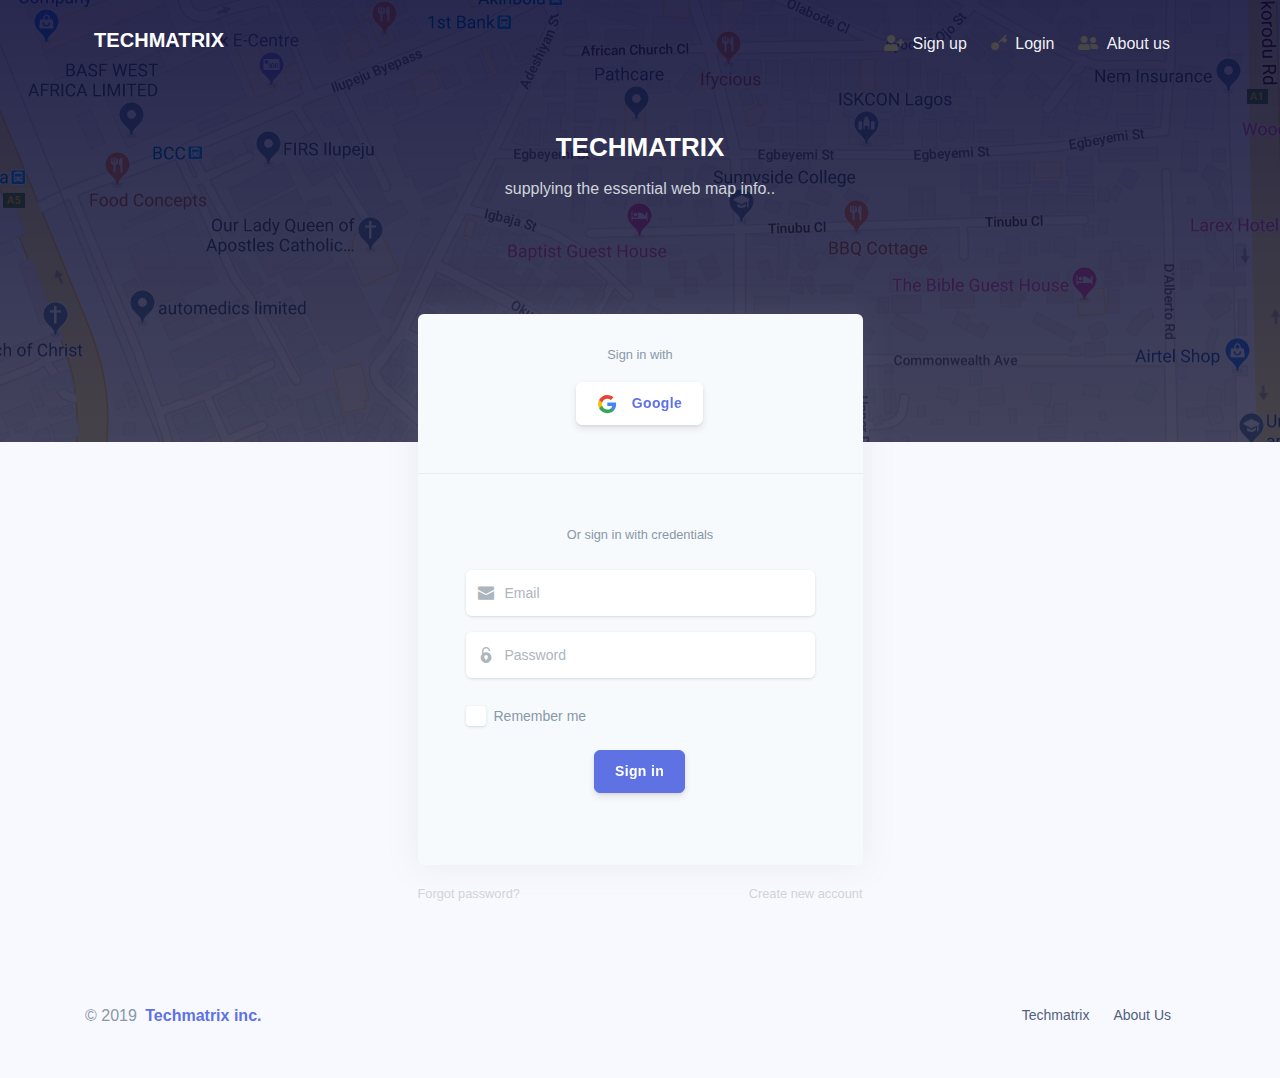
<file: pages/login.html>
<!DOCTYPE html>
<html>

<head>
        <meta charset="utf-8">
        <meta name="viewport" content="width=device-width, initial-scale=1, shrink-to-fit=no">
        <meta name="description" content="Start your development with a Dashboard for Bootstrap 4.">
        <meta name="author" content="Creative Tim">
        <title>GIS</title>
        <!-- Favicon -->
        <!-- <link href="./assets/img/brand/favicon.png" rel="icon" type="image/png"> -->
        <!-- Fonts -->
        <!-- <link href="https://fonts.googleapis.com/css?family=Open+Sans:300,400,600,700" rel="stylesheet"> -->
        <link href="https://fonts.googleapis.com/css?family=Poppins:100,300,300i,400,500,700,900&display=swap" rel="stylesheet">
        <!-- Icons -->
        <link href="../assets/vendor/nucleo/css/nucleo.css" rel="stylesheet">
        <link href="../assets/vendor/@fortawesome/fontawesome-free/css/all.min.css" rel="stylesheet">
        
        
        <!-- JQuery -->
        <script src="../assets/vendor/jquery/dist/jquery.min.js"></script>
        
        <link type="text/css" href="../assets/css/argon.css?v=1.0.0" rel="stylesheet">
        <link rel="stylesheet" href="../assets/css/custorm.css">
</head>

<body class="">
  <div class="main-content">
    <!-- Navbar -->
    <nav class="navbar navbar-top navbar-horizontal navbar-expand-md navbar-dark">
      <div class="container px-4">
        <a class="navbar-brand" href="../index.html">
          <h2 class="text-white">TECHMATRIX</h2>
        </a>
        <button class="navbar-toggler" type="button" data-toggle="collapse" data-target="#navbar-collapse-main" aria-controls="navbarSupportedContent" aria-expanded="false" aria-label="Toggle navigation">
          <span class="navbar-toggler-icon"></span>
        </button>
        <div class="collapse navbar-collapse" id="navbar-collapse-main">
          <!-- Collapse header -->
          <div class="navbar-collapse-header d-md-none">
            <div class="row">
              <div class="col-6 collapse-brand">
                <a href="../index.html">
                  <h4>TECHMATRIX</h4>
                </a>
              </div>
              <div class="col-6 collapse-close">
                <button type="button" class="navbar-toggler" data-toggle="collapse" data-target="#navbar-collapse-main" aria-controls="sidenav-main" aria-expanded="false" aria-label="Toggle sidenav">
                  <span></span>
                  <span></span>
                </button>
              </div>
            </div>
          </div>
          <!-- Navbar items -->
          <ul class="navbar-nav ml-auto">
            
            <li class="nav-item">
              <a class="nav-link nav-link-icon" href="#">
                <i class="fas fa-user-plus"></i>
                <span class="nav-link-inner--text">Sign up</span>
              </a>
            </li>

            <li class="nav-item">
              <a class="nav-link nav-link-icon" href="#">
                <i style="color: #fff" class="ni ni-key-25"></i>
                <span class="nav-link-inner--text">Login</span>
              </a>
            </li>

            <li class="nav-item">
                <a class="nav-link nav-link-icon" href="#">
                    <i style="color: #fff" class="fas fa-user-friends"></i>
                    <span class="nav-link-inner--text">About us</span>
                </a>
            </li>
            
          </ul>
        </div>
      </div>
    </nav>
    <!-- Header -->
    <div class="header bg-gradient-primary py-7 py-lg-8 head-img">
      <div class="container">
        <div class="header-body text-center mb-7">
          <div class="row justify-content-center">
            <div class="col-lg-5 col-md-6">
              <h1 class="text-white">TECHMATRIX</h1>
              <p class="text-lead text-light">supplying the essential web map info..</p>
            </div>
          </div>
        </div>
      </div>
      <!--  -->
    </div>
    <!-- Page content -->
    <div class="container mt--8 pb-5">
      <div class="row justify-content-center">
        <div class="col-lg-5 col-md-7">
          <div class="card bg-secondary shadow border-0">
            <div class="card-header bg-transparent pb-5">
              <div class="text-muted text-center mt-2 mb-3"><small>Sign in with</small></div>
              <div class="btn-wrapper text-center">
            
                <a href="#" class="btn btn-neutral btn-icon">
                  <span class="btn-inner--icon"><img src="../assets/img/icons/common/google.svg"></span>
                  <span class="btn-inner--text">Google</span>
                </a>
              </div>
            </div>
            <div class="card-body px-lg-5 py-lg-5">
              <div class="text-center text-muted mb-4">
                <small>Or sign in with credentials</small>
              </div>
              <form role="form">
                <div class="form-group mb-3">
                  <div class="input-group input-group-alternative">
                    <div class="input-group-prepend">
                      <span class="input-group-text"><i class="ni ni-email-83"></i></span>
                    </div>
                    <input class="form-control" placeholder="Email" type="email">
                  </div>
                </div>
                <div class="form-group">
                  <div class="input-group input-group-alternative">
                    <div class="input-group-prepend">
                      <span class="input-group-text"><i class="ni ni-lock-circle-open"></i></span>
                    </div>
                    <input class="form-control" placeholder="Password" type="password">
                  </div>
                </div>
                <div class="custom-control custom-control-alternative custom-checkbox">
                  <input class="custom-control-input" id=" customCheckLogin" type="checkbox">
                  <label class="custom-control-label" for=" customCheckLogin">
                    <span class="text-muted">Remember me</span>
                  </label>
                </div>
                <div class="text-center">
                  <button type="button" class="btn btn-primary my-4">Sign in</button>
                </div>
              </form>
            </div>
          </div>
          <div class="row mt-3">
            <div class="col-6">
              <a href="#" class="text-light"><small>Forgot password?</small></a>
            </div>
            <div class="col-6 text-right">
              <a href="#" class="text-light"><small>Create new account</small></a>
            </div>
          </div>
        </div>
      </div>
    </div>
  </div>
  <!-- Footer -->
  <footer class="py-5">
    <div class="container">
      <div class="row align-items-center justify-content-xl-between">
        <div class="col-xl-6">
          <div class="copyright text-center text-xl-left text-muted">
            &copy; 2019 <a href="#" class="font-weight-bold ml-1" target="_blank">Techmatrix inc.</a>
          </div>
        </div>
        <div class="col-xl-6">
          <ul class="nav nav-footer justify-content-center justify-content-xl-end">
            <li class="nav-item">
              <a href="#" class="nav-link" target="_blank">Techmatrix</a>
            </li>
            <li class="nav-item">
              <a href="#" class="nav-link" target="_blank">About Us</a>
            </li>
            <li class="nav-item">
              <a href="#" class="nav-link" target="_blank"></a>
            </li>
            
          </ul>
        </div>
      </div>
    </div>
  </footer>
  <!-- Argon Scripts -->
  <!-- Core -->
  <script src="../assets/vendor/jquery/dist/jquery.min.js"></script>
  <script src="../assets/vendor/bootstrap/dist/js/bootstrap.bundle.min.js"></script>
  <!-- Argon JS -->
  <script src="../assets/js/argon.js?v=1.0.0"></script>
</body>

</html>
</file>
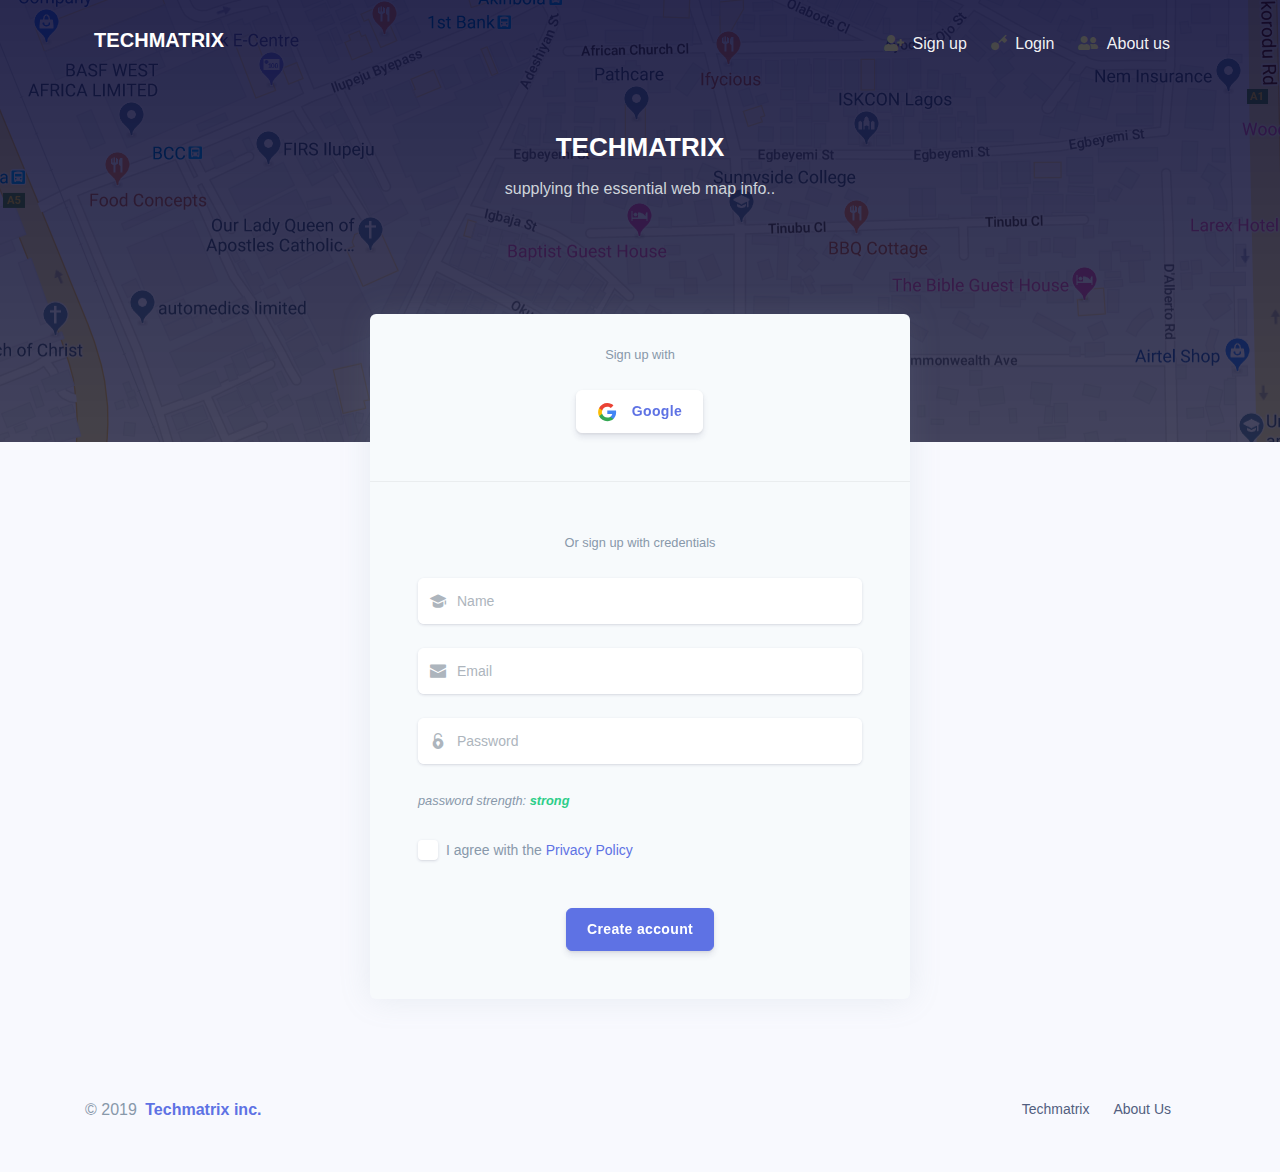
<file: pages/register.html>
<!DOCTYPE html>
<html>

<head>
        <meta charset="utf-8">
        <meta name="viewport" content="width=device-width, initial-scale=1, shrink-to-fit=no">
        <meta name="description" content="Start your development with a Dashboard for Bootstrap 4.">
        <meta name="author" content="Creative Tim">
        <title>GIS</title>
        <!-- Favicon -->
        <!-- <link href="./assets/img/brand/favicon.png" rel="icon" type="image/png"> -->
        <!-- Fonts -->
        <!-- <link href="https://fonts.googleapis.com/css?family=Open+Sans:300,400,600,700" rel="stylesheet"> -->
        <link href="https://fonts.googleapis.com/css?family=Poppins:100,300,300i,400,500,700,900&display=swap" rel="stylesheet">
        <!-- Icons -->
        <link href="../assets/vendor/nucleo/css/nucleo.css" rel="stylesheet">
        <link href="../assets/vendor/@fortawesome/fontawesome-free/css/all.min.css" rel="stylesheet">
        
        
        <!-- JQuery -->
        <script src="../assets/vendor/jquery/dist/jquery.min.js"></script>
        
        <link type="text/css" href="../assets/css/argon.css?v=1.0.0" rel="stylesheet">
        <link rel="stylesheet" href="../assets/css/custorm.css">
</head>

<body class="">
  <div class="main-content">
    <!-- Navbar -->
    <nav class="navbar navbar-top navbar-horizontal navbar-expand-md navbar-dark">
      <div class="container px-4">
        <a class="navbar-brand" href="../index.html">
          <h2 class="text-white">TECHMATRIX</h2>
        </a>
        <button class="navbar-toggler" type="button" data-toggle="collapse" data-target="#navbar-collapse-main" aria-controls="navbarSupportedContent" aria-expanded="false" aria-label="Toggle navigation">
          <span class="navbar-toggler-icon"></span>
        </button>
        <div class="collapse navbar-collapse" id="navbar-collapse-main">
          <!-- Collapse header -->
          <div class="navbar-collapse-header d-md-none">
            <div class="row">
              <div class="col-6 collapse-brand">
                <a href="../index.html">
                  <h4>TECHMATRIX</h4>
                </a>
              </div>
              <div class="col-6 collapse-close">
                <button type="button" class="navbar-toggler" data-toggle="collapse" data-target="#navbar-collapse-main" aria-controls="sidenav-main" aria-expanded="false" aria-label="Toggle sidenav">
                  <span></span>
                  <span></span>
                </button>
              </div>
            </div>
          </div>
          <!-- Navbar items -->
          <ul class="navbar-nav ml-auto">
            
            <li class="nav-item">
              <a class="nav-link nav-link-icon" href="#">
                <i class="fas fa-user-plus"></i>
                <span class="nav-link-inner--text">Sign up</span>
              </a>
            </li>

            <li class="nav-item">
              <a class="nav-link nav-link-icon" href="#">
                <i style="color: #fff" class="ni ni-key-25"></i>
                <span class="nav-link-inner--text">Login</span>
              </a>
            </li>

            <li class="nav-item">
                <a class="nav-link nav-link-icon" href="#">
                    <i style="color: #fff" class="fas fa-user-friends"></i>
                    <span class="nav-link-inner--text">About us</span>
                </a>
            </li>
            
          </ul>
        </div>
      </div>
    </nav>
    <!-- Header -->
    <div class="header bg-gradient-primary py-7 py-lg-8 head-img">
      <div class="container">
        <div class="header-body text-center mb-7">
          <div class="row justify-content-center">
            <div class="col-lg-5 col-md-6">
              <h1 class="text-white">TECHMATRIX</h1>
              <p class="text-lead text-light">supplying the essential web map info..</p>
            </div>
          </div>
        </div>
      </div>
      <!--  -->
    </div>
    <!-- Header -->
    
          <!-- Page content -->
          <div class="container mt--8 pb-5">
            <!-- Table -->
            <div class="row justify-content-center">
              <div class="col-lg-6 col-md-8">
                <div class="card bg-secondary shadow border-0">
                  <div class="card-header bg-transparent pb-5">
                    <div class="text-muted text-center mt-2 mb-4"><small>Sign up with</small></div>
                    <div class="text-center">
                      
                      <a href="#" class="btn btn-neutral btn-icon">
                        <span class="btn-inner--icon"><img src="../assets/img/icons/common/google.svg"></span>
                        <span class="btn-inner--text">Google</span>
                      </a>
                    </div>
                  </div>
                  <div class="card-body px-lg-5 py-lg-5">
                    <div class="text-center text-muted mb-4">
                      <small>Or sign up with credentials</small>
                    </div>
                    <form role="form">
                      <div class="form-group">
                        <div class="input-group input-group-alternative mb-3">
                          <div class="input-group-prepend">
                            <span class="input-group-text"><i class="ni ni-hat-3"></i></span>
                          </div>
                          <input class="form-control" placeholder="Name" type="text">
                        </div>
                      </div>
                      <div class="form-group">
                        <div class="input-group input-group-alternative mb-3">
                          <div class="input-group-prepend">
                            <span class="input-group-text"><i class="ni ni-email-83"></i></span>
                          </div>
                          <input class="form-control" placeholder="Email" type="email">
                        </div>
                      </div>
                      <div class="form-group">
                        <div class="input-group input-group-alternative">
                          <div class="input-group-prepend">
                            <span class="input-group-text"><i class="ni ni-lock-circle-open"></i></span>
                          </div>
                          <input class="form-control" placeholder="Password" type="password">
                        </div>
                      </div>
                      <div class="text-muted font-italic"><small>password strength: <span class="text-success font-weight-700">strong</span></small></div>
                      <div class="row my-4">
                        <div class="col-12">
                          <div class="custom-control custom-control-alternative custom-checkbox">
                            <input class="custom-control-input" id="customCheckRegister" type="checkbox">
                            <label class="custom-control-label" for="customCheckRegister">
                              <span class="text-muted">I agree with the <a href="#!">Privacy Policy</a></span>
                            </label>
                          </div>
                        </div>
                      </div>
                      <div class="text-center">
                        <button type="button" class="btn btn-primary mt-4">Create account</button>
                      </div>
                    </form>
                  </div>
                </div>
              </div>
            </div>
          </div>
        </div>
  <!-- Footer -->
  <footer class="py-5">
    <div class="container">
      <div class="row align-items-center justify-content-xl-between">
        <div class="col-xl-6">
          <div class="copyright text-center text-xl-left text-muted">
            &copy; 2019 <a href="#" class="font-weight-bold ml-1" target="_blank">Techmatrix inc.</a>
          </div>
        </div>
        <div class="col-xl-6">
          <ul class="nav nav-footer justify-content-center justify-content-xl-end">
            <li class="nav-item">
              <a href="#" class="nav-link" target="_blank">Techmatrix</a>
            </li>
            <li class="nav-item">
              <a href="#" class="nav-link" target="_blank">About Us</a>
            </li>
            <li class="nav-item">
              <a href="#" class="nav-link" target="_blank"></a>
            </li>
            
          </ul>
        </div>
      </div>
    </div>
  </footer>
  <!-- Argon Scripts -->
  <!-- Core -->
  <script src="../assets/vendor/jquery/dist/jquery.min.js"></script>
  <script src="../assets/vendor/bootstrap/dist/js/bootstrap.bundle.min.js"></script>
  <!-- Argon JS -->
  <script src="../assets/js/argon.js?v=1.0.0"></script>
</body>

</html>
</file>
<file: assets/vendor/nucleo/css/nucleo.css>
/*--------------------------------

hermes-dashboard-icons Web Font - built using nucleoapp.com
License - nucleoapp.com/license/

-------------------------------- */
@font-face {
  font-family: 'NucleoIcons';
  src: url('../fonts/nucleo-icons.eot');
  src: url('../fonts/nucleo-icons.eot') format('embedded-opentype'), url('../fonts/nucleo-icons.woff2') format('woff2'), url('../fonts/nucleo-icons.woff') format('woff'), url('../fonts/nucleo-icons.ttf') format('truetype'), url('../fonts/nucleo-icons.svg') format('svg');
  font-weight: normal;
  font-style: normal;
}
/*------------------------
    base class definition
-------------------------*/
.ni {
  display: inline-block;
  font: normal normal normal 14px/1 NucleoIcons;
  font-size: inherit;
  text-rendering: auto;
  -webkit-font-smoothing: antialiased;
  -moz-osx-font-smoothing: grayscale;
}
/*------------------------
  change icon size
-------------------------*/
.ni-lg {
  font-size: 1.33333333em;
  line-height: 0.75em;
  vertical-align: -15%;
}
.ni-2x {
  font-size: 2em;
}
.ni-3x {
  font-size: 3em;
}
.ni-4x {
  font-size: 4em;
}
.ni-5x {
  font-size: 5em;
}

/*----------------------------------
  add a square/circle background
-----------------------------------*/
.ni.square,
.ni.circle {
  padding: 0.33333333em;
  vertical-align: -16%;
  background-color: #eee;
}
.ni.circle {
  border-radius: 50%;
}
/*------------------------
  list icons
-------------------------*/
.ni-ul {
  padding-left: 0;
  margin-left: 2.14285714em;
  list-style-type: none;
}
.ni-ul > li {
  position: relative;
}
.ni-ul > li > .ni {
  position: absolute;
  left: -1.57142857em;
  top: 0.14285714em;
  text-align: center;
}
.ni-ul > li > .ni.lg {
  top: 0;
  left: -1.35714286em;
}
.ni-ul > li > .ni.circle,
.ni-ul > li > .ni.square {
  top: -0.19047619em;
  left: -1.9047619em;
}
/*------------------------
  spinning icons
-------------------------*/
.ni.spin {
  -webkit-animation: nc-spin 2s infinite linear;
  -moz-animation: nc-spin 2s infinite linear;
  animation: nc-spin 2s infinite linear;
}
@-webkit-keyframes nc-spin {
  0% {
    -webkit-transform: rotate(0deg);
  }
  100% {
    -webkit-transform: rotate(360deg);
  }
}
@-moz-keyframes nc-spin {
  0% {
    -moz-transform: rotate(0deg);
  }
  100% {
    -moz-transform: rotate(360deg);
  }
}
@keyframes nc-spin {
  0% {
    -webkit-transform: rotate(0deg);
    -moz-transform: rotate(0deg);
    -ms-transform: rotate(0deg);
    -o-transform: rotate(0deg);
    transform: rotate(0deg);
  }
  100% {
    -webkit-transform: rotate(360deg);
    -moz-transform: rotate(360deg);
    -ms-transform: rotate(360deg);
    -o-transform: rotate(360deg);
    transform: rotate(360deg);
  }
}
/*------------------------
  rotated/flipped icons
-------------------------*/
.ni.rotate-90 {
  filter: progid:DXImageTransform.Microsoft.BasicImage(rotation=1);
  -webkit-transform: rotate(90deg);
  -moz-transform: rotate(90deg);
  -ms-transform: rotate(90deg);
  -o-transform: rotate(90deg);
  transform: rotate(90deg);
}
.ni.rotate-180 {
  filter: progid:DXImageTransform.Microsoft.BasicImage(rotation=2);
  -webkit-transform: rotate(180deg);
  -moz-transform: rotate(180deg);
  -ms-transform: rotate(180deg);
  -o-transform: rotate(180deg);
  transform: rotate(180deg);
}
.ni.rotate-270 {
  filter: progid:DXImageTransform.Microsoft.BasicImage(rotation=3);
  -webkit-transform: rotate(270deg);
  -moz-transform: rotate(270deg);
  -ms-transform: rotate(270deg);
  -o-transform: rotate(270deg);
  transform: rotate(270deg);
}
.ni.flip-y {
  filter: progid:DXImageTransform.Microsoft.BasicImage(rotation=0);
  -webkit-transform: scale(-1, 1);
  -moz-transform: scale(-1, 1);
  -ms-transform: scale(-1, 1);
  -o-transform: scale(-1, 1);
  transform: scale(-1, 1);
}
.ni.flip-x {
  filter: progid:DXImageTransform.Microsoft.BasicImage(rotation=2);
  -webkit-transform: scale(1, -1);
  -moz-transform: scale(1, -1);
  -ms-transform: scale(1, -1);
  -o-transform: scale(1, -1);
  transform: scale(1, -1);
}
/*------------------------
    font icons
-------------------------*/

.ni-active-40::before {
    content: "\ea02";
}

.ni-air-baloon::before {
    content: "\ea03";
}

.ni-album-2::before {
    content: "\ea04";
}

.ni-align-center::before {
    content: "\ea05";
}

.ni-align-left-2::before {
    content: "\ea06";
}

.ni-ambulance::before {
    content: "\ea07";
}

.ni-app::before {
    content: "\ea08";
}

.ni-archive-2::before {
    content: "\ea09";
}

.ni-atom::before {
    content: "\ea0a";
}

.ni-badge::before {
    content: "\ea0b";
}

.ni-bag-17::before {
    content: "\ea0c";
}

.ni-basket::before {
    content: "\ea0d";
}

.ni-bell-55::before {
    content: "\ea0e";
}

.ni-bold-down::before {
    content: "\ea0f";
}

.ni-bold-left::before {
    content: "\ea10";
}

.ni-bold-right::before {
    content: "\ea11";
}

.ni-bold-up::before {
    content: "\ea12";
}

.ni-bold::before {
    content: "\ea13";
}

.ni-book-bookmark::before {
    content: "\ea14";
}

.ni-books::before {
    content: "\ea15";
}

.ni-box-2::before {
    content: "\ea16";
}

.ni-briefcase-24::before {
    content: "\ea17";
}

.ni-building::before {
    content: "\ea18";
}

.ni-bulb-61::before {
    content: "\ea19";
}

.ni-bullet-list-67::before {
    content: "\ea1a";
}

.ni-bus-front-12::before {
    content: "\ea1b";
}

.ni-button-pause::before {
    content: "\ea1c";
}

.ni-button-play::before {
    content: "\ea1d";
}

.ni-button-power::before {
    content: "\ea1e";
}

.ni-calendar-grid-58::before {
    content: "\ea1f";
}

.ni-camera-compact::before {
    content: "\ea20";
}

.ni-caps-small::before {
    content: "\ea21";
}

.ni-cart::before {
    content: "\ea22";
}

.ni-chart-bar-32::before {
    content: "\ea23";
}

.ni-chart-pie-35::before {
    content: "\ea24";
}

.ni-chat-round::before {
    content: "\ea25";
}

.ni-check-bold::before {
    content: "\ea26";
}

.ni-circle-08::before {
    content: "\ea27";
}

.ni-cloud-download-95::before {
    content: "\ea28";
}

.ni-cloud-upload-96::before {
    content: "\ea29";
}

.ni-compass-04::before {
    content: "\ea2a";
}

.ni-controller::before {
    content: "\ea2b";
}

.ni-credit-card::before {
    content: "\ea2c";
}

.ni-curved-next::before {
    content: "\ea2d";
}

.ni-delivery-fast::before {
    content: "\ea2e";
}

.ni-diamond::before {
    content: "\ea2f";
}

.ni-email-83::before {
    content: "\ea30";
}

.ni-fat-add::before {
    content: "\ea31";
}

.ni-fat-delete::before {
    content: "\ea32";
}

.ni-fat-remove::before {
    content: "\ea33";
}

.ni-favourite-28::before {
    content: "\ea34";
}

.ni-folder-17::before {
    content: "\ea35";
}

.ni-glasses-2::before {
    content: "\ea36";
}

.ni-hat-3::before {
    content: "\ea37";
}

.ni-headphones::before {
    content: "\ea38";
}

.ni-html5::before {
    content: "\ea39";
}

.ni-istanbul::before {
    content: "\ea3a";
}

.ni-key-25::before {
    content: "\ea3b";
}

.ni-laptop::before {
    content: "\ea3c";
}

.ni-like-2::before {
    content: "\ea3d";
}

.ni-lock-circle-open::before {
    content: "\ea3e";
}

.ni-map-big::before {
    content: "\ea3f";
}

.ni-mobile-button::before {
    content: "\ea40";
}

.ni-money-coins::before {
    content: "\ea41";
}

.ni-note-03::before {
    content: "\ea42";
}

.ni-notification-70::before {
    content: "\ea43";
}

.ni-palette::before {
    content: "\ea44";
}

.ni-paper-diploma::before {
    content: "\ea45";
}

.ni-pin-3::before {
    content: "\ea46";
}

.ni-planet::before {
    content: "\ea47";
}

.ni-ruler-pencil::before {
    content: "\ea48";
}

.ni-satisfied::before {
    content: "\ea49";
}

.ni-scissors::before {
    content: "\ea4a";
}

.ni-send::before {
    content: "\ea4b";
}

.ni-settings-gear-65::before {
    content: "\ea4c";
}

.ni-settings::before {
    content: "\ea4d";
}

.ni-single-02::before {
    content: "\ea4e";
}

.ni-single-copy-04::before {
    content: "\ea4f";
}

.ni-sound-wave::before {
    content: "\ea50";
}

.ni-spaceship::before {
    content: "\ea51";
}

.ni-square-pin::before {
    content: "\ea52";
}

.ni-support-16::before {
    content: "\ea53";
}

.ni-tablet-button::before {
    content: "\ea54";
}

.ni-tag::before {
    content: "\ea55";
}

.ni-tie-bow::before {
    content: "\ea56";
}

.ni-time-alarm::before {
    content: "\ea57";
}

.ni-trophy::before {
    content: "\ea58";
}

.ni-tv-2::before {
    content: "\ea59";
}

.ni-umbrella-13::before {
    content: "\ea5a";
}

.ni-user-run::before {
    content: "\ea5b";
}

.ni-vector::before {
    content: "\ea5c";
}

.ni-watch-time::before {
    content: "\ea5d";
}

.ni-world::before {
    content: "\ea5e";
}

.ni-zoom-split-in::before {
    content: "\ea5f";
}

.ni-collection::before {
    content: "\ea60";
}

.ni-image::before {
    content: "\ea61";
}

.ni-shop::before {
    content: "\ea62";
}

.ni-ungroup::before {
    content: "\ea63";
}

.ni-world-2::before {
    content: "\ea64";
}

.ni-ui-04::before {
    content: "\ea65";
}


/* all icon font classes list here */
</file>
<file: assets/css/custorm.css>
body {
  overflow-x: hidden;
  width: 100vw;
}
.map-name {
  height: 50px !important;
}
.utility .collapse {
  display: flex !important;
}
.utility {
  height: 44px;
  background: white !important;
  color: #ddd !important;
}

.utility a.navbar-brand {
  color: rgb(71, 71, 71) !important;
}
.nav-item .nav-link-icon i {
  color: rgb(71, 71, 71) !important;
}

/* .nav-item.priv::before{
    content: 'cisajoais';
    display: inline-block;
    width:100px;
    height:40px;
} */
.custom-toggle.private::before {
  content: "Private";
  position: absolute !important;
  top: 0;
  left: -70px;
}
.custom-toggle.private::after {
  content: "Public";
  position: absolute !important;
  top: 0;
  right: -70px;
  color: blue;
}
.input-control {
  background: transparent;
  display: inline-block;
  border-radius: 50px;
  border: 1px solid gray;
  padding: 5px 5px 5px 20px;
}

.input-control:focus {
  outline: none;
}
.input-control::before {
  content: "chsdc";
  position: absolute;
}

/* modal */
.modal-header {
  background: #153590;
}
.modal-title {
  color: #fff;
}

/* map */
#mapid {
  height: calc(100vh - 105px);
}

.legend {
  padding: 6px 8px;
  width: 300px;
  height: auto;
  max-height: 350px;
  /* overflow: hidden; */
  font: 14px Arial, Helvetica, sans-serif;
  background: white;
  background: rgba(255, 255, 255, 0.8);
  box-shadow: 0 0 15px rgba(0, 0, 0, 0.2);
  line-height: 24px;
  color: #555;
  transition: all 0.3s linear;
  opacity: 1 !important;
  display: block !important;
}
.legend-content {
  overflow-y: scroll;
  overflow-x: hidden;
  height: 300px;
}
.trans-open {
  transform: translateX(-325px);
}
.legend h4 {
  text-align: center;
  font-size: 16px;
  margin: 2px 12px 8px;
  color: #777;
}

.legend span {
  position: relative;
  bottom: 3px;
}

.legend i {
  width: 18px;
  height: 18px;
  float: left;
  margin: 0 8px 0 0;
  opacity: 0.7;
}

.legend i.icon {
  background-size: 18px;
  background-color: rgba(255, 255, 255, 1);
}

.legend .anchor {
  padding: 10px;
  height: 35px;
  line-height: 10px;
  /* width: 30px; */
  /* height: 30px; */
  background: rgb(0, 9, 138);
  /* padding: 10px;   */
  position: absolute;
  top: 0;
  left: 101%;
  padding: 5px;
  color: #fff;
  text-align: center;
  font-weight: bold;
  cursor: pointer;
}

.map-sidebar .main-side-bar {
  padding: 6px 8px;
  width: 300px;
  min-height: 200px;
  font: 14px Arial, Helvetica, sans-serif;
  background: white;
  background: rgba(255, 255, 255, 0.8);
  box-shadow: 0 0 15px rgba(0, 0, 0, 0.2);
  /*border-radius: 5px;*/
  line-height: 24px;
  color: #555;
  transition: all 0.3s linear;
  opacity: 1 !important;
  display: block !important;
}
.map-sidebar .add-layer {
  cursor: pointer;
  padding: 5px;
}
.slide-left {
  transform: translateX(322px);
}
.map-sidebar .main-side-bar h4 {
  text-align: center;
  font-size: 16px;
  margin: 2px 12px 8px;
  color: rgb(1, 6, 80);
}

.map-sidebar .main-side-bar span {
  position: relative;
  bottom: 3px;
}

.map-sidebar .main-side-bar i {
  width: 18px;
  height: 18px;
  float: left;
  margin: 0 8px 0 0;
  opacity: 0.7;
}

.map-sidebar .main-side-bar i.icon {
  background-size: 18px;
  background-color: rgba(255, 255, 255, 1);
}

.map-sidebar .main-side-bar .anchor {
  width: 30px;
  height: 30px;
  background: orange;
  /*   transform: translateX(200px); */
  position: absolute;
  top: 0;
  right: 101%;
  padding: 5px;
  color: #fff;
  text-align: center;
  font-weight: bold;
  cursor: pointer;
}

/* Custormize draw control */

.leaflet-draw-toolbar-top {
  margin-top: 0;
  display: flex;
  justify-content: center;
  flex-wrap: wrap;
}

.leaflet-draw-toolbar {
  margin-top: 12px;
  display: flex;
}

.leaflet-left .leaflet-control {
  margin-left: 10px;
  display: flex;
}

.leaflet-draw-section {
  position: relative;
  margin-right: 5px;
}

ul.leaflet-draw-actions {
  background: orange !important;
  display: block;
  margin-top: 100px;
}

/* Font Awesome marker */
.custom-div-icon i.awesome {
  margin: 12px auto;
  font-size: 18px;
  /* color: white */
}

.marker-pin-one {
  width: 30px;
  height: 30px;
  border-radius: 50% 50% 50% 0;
  /* background: #c30b82; */
  position: absolute;
  transform: rotate(-45deg);
  left: 50%;
  top: 50%;
  margin: -15px 0 0 -15px;
}

.marker-pin-two {
  width: 30px;
  height: 30px;
  border-radius: 50% 50% 50% 0;
  /* background: #180292; */
  position: absolute;
  transform: rotate(-45deg);
  left: 50%;
  top: 50%;
  margin: -15px 0 0 -15px;
}

.marker-pin::after {
  content: "";
  width: 24px;
  height: 24px;
  margin: 3px 0 0 3px;
  background: #fff;
  position: absolute;
  border-radius: 50%;
}

.custom-div-icon i {
  position: absolute;
  width: 22px;
  font-size: 22px;
  left: 0;
  right: 0;
  margin: 10px auto;
  text-align: center;
}

.custom-div-icon i.awesome {
  margin: 12px auto;
  font-size: 17px;
  /* color: white */
}

.leaflet-top.leaflet-left {
  /* background: rebeccapurple; */
  display: flex;
  align-items: center;
  align-content: center;
}

/* Base MAp LEGENDS */
.map-sidebar button[data-target="#collapseOne"],
button[data-target="#collapseTwo"],
button[data-target="#collapse3"] {
  width: 100%;
}
.main-side-bar .card-header {
  height: 50px;
  padding: 0;
}
.base-map {
  max-height: 200px;
  overflow-y: scroll;
}
.card .map-thumb {
  position: relative;
  width: 100px;
  height: 100px;
  cursor: pointer;
  /*   background: blue; */
  margin: 5px;
}
/* .map-thumb::before{
  content:'';
  position: absolute;
  width: 100%;
  height: 100%;
  background: #222;
  top:0;
  opacity: 0.3;
} */
.card .map-thumb img {
  /*   border: 2px solid red;; */
  display: block;
  width: 100%;
}
.map-thumb-tag {
  position: absolute;
  bottom: 10%;
  left: 0;
  right: 0;
  height: 25%;
  text-align: center;
  color: #fff;
  font-size: 10px;

  padding: 5px;
}
.map-thumb-wrapper {
  display: flex;
  align-items: center;
  justify-content: center;
  flex-wrap: wrap;
}

.leaflet-control-measure {
  margin-top: 20px !important;
}

/* DOM SIDEBAR */
.side-open {
  transform: translateX(120%);
}
.map-sidebar {
  width: 320px;
  /* min-height: 300px; */
  background: #fcfcfc;
  position: absolute;
  right: 5%;
  bottom: 5%;
  padding: 10px;
  -webkit-box-shadow: -9px 7px 47px -14px rgba(0, 0, 0, 0.55);
  -moz-box-shadow: -9px 7px 47px -14px rgba(0, 0, 0, 0.55);
  box-shadow: -9px 7px 47px -14px rgba(0, 0, 0, 0.55);
  transition: transform 0.4s ease-in-out;
  z-index: 10000;
}

.sidebar-inner {
  width: 100%;
  height: 100%;
  min-height: 200px;
  /*   background: red; */
  position: relative;
  bottom: -2%;
}

.sidebar-header {
  margin-right: auto;
}
.sidebar-anchor {
  background: rgb(0, 9, 138);
  padding: 10px;
  height: 35px;
  line-height: 10px;
  color: #fff;
  position: absolute;
  right: 100%;
}

.sidebar-inner .tab-content {
  min-height: 200px;
  max-height: 400px;
  overflow-y: scroll;
}

/* CUSTOMIZE SCROLL BAR */
/* width */
::-webkit-scrollbar {
  width: 10px;
}
::-moz-scrollbar {
  width: 10px;
}

/* Track */
::-webkit-scrollbar-track {
  background: #f1f1f1;
  display: none;
}
::-moz-scrollbar-track {
  background: #f1f1f1;
  display: none;
}

/* Handle */
::-webkit-scrollbar-thumb {
  background: #888;
}
::-moz-scollbar-thumb {
  background: #888;
}
::-webkit-scrollbar-thumb:hover {
  background: #555;
}
::-moz-thumb:hover {
  background: #555;
}

/* Base map thumbs */
.map-thumb {
  padding: 5px;
  display: flex;
  align-items: center;
  height: 60px;
  /*   background: red; */
  transition: all 0.4s ease;
}
.base-active {
  background: #7e8a9773;
}

.map-thumb:hover {
  background: #f5f5f5;
}
.map-img {
  max-width: 100%;
  height: auto;
}
.img-map {
  width: 50px;
  height: 50px;
  margin-right: 10px;
}
.map-desc {
  color: #333;
}
.sidebar hr {
  padding-top: 0 !important;
}

/* Layer Bar */
.layer {
  /* border-bottom: 1px dashed #1a174d; */
  background: #e9ecef;
  padding: 5px 0 0 5px;
  margin-top: 2px;
  display: flex;
  justify-content: space-between;
  transition: all 0.4s ease-in;
  cursor: pointer;
}
.layer i {
  transition: all 0.3s ease-in;
}
.del-btn {
  display: inline-block !important;
  /* margin-left: auto; */
  /* content: "X"; */
}
/* .fas.fa-times.del-layer {
  padding: 5px !important;
  display: inline-block;
  width: 100%;
  height: 100%;
} */
.edit {
  cursor: pointer;
  transition: all 0.4s ease-in;
}
.edit:hover {
  opacity: 0.7;
}

/* COlor */
/* #153590 -- main blue */
.class-white {
  color: white !important;
}
.head-img {
  /* background: linear-gradient(87deg, #5e72e4 0, #825ee4 0.52), url('../img/brand/bgMap.png') !important; */

  background: linear-gradient(
      to bottom,
      rgba(0, 0, 46, 0.836),
      rgba(0, 0, 34, 0.73)
    ),
    url("../img/brand/bgMap.png") !important;
}

/* MAP GRID */
.map-grid {
  cursor: pointer;
}

/* MAP CUSTOMIZE MODAL */
#customize {
  position: absolute !important;
  right: 0;
  bottom: 0;
}

li .search-tip {
  background: orange !important;
  color: white !important;
}

.symbol {
  width: 70px;
  height: auto;
  padding: 5px;
  background: #fff;
  display: flex;
  justify-content: center;
  align-items: center;
  border: 1px solid #ddd;
  border-radius: 4px;
}
.symbol-icon {
  border-radius: 50%;
  width: 20px;
  height: 20px;
  background: orange;
}

/* BUFFER */
.buffer-tool {
  display: flex;
}

#toolsNav {
  transition: all 0.5s linear;
}
</file>
<file: assets/vendor/@fortawesome/fontawesome-free/css/all.min.css>
/*!
 * Font Awesome Free 5.3.1 by @fontawesome - https://fontawesome.com
 * License - https://fontawesome.com/license/free (Icons: CC BY 4.0, Fonts: SIL OFL 1.1, Code: MIT License)
 */
.fa,.fab,.fal,.far,.fas{-moz-osx-font-smoothing:grayscale;-webkit-font-smoothing:antialiased;display:inline-block;font-style:normal;font-variant:normal;text-rendering:auto;line-height:1}.fa-lg{font-size:1.33333em;line-height:.75em;vertical-align:-.0667em}.fa-xs{font-size:.75em}.fa-sm{font-size:.875em}.fa-1x{font-size:1em}.fa-2x{font-size:2em}.fa-3x{font-size:3em}.fa-4x{font-size:4em}.fa-5x{font-size:5em}.fa-6x{font-size:6em}.fa-7x{font-size:7em}.fa-8x{font-size:8em}.fa-9x{font-size:9em}.fa-10x{font-size:10em}.fa-fw{text-align:center;width:1.25em}.fa-ul{list-style-type:none;margin-left:2.5em;padding-left:0}.fa-ul>li{position:relative}.fa-li{left:-2em;position:absolute;text-align:center;width:2em;line-height:inherit}.fa-border{border:.08em solid #eee;border-radius:.1em;padding:.2em .25em .15em}.fa-pull-left{float:left}.fa-pull-right{float:right}.fa.fa-pull-left,.fab.fa-pull-left,.fal.fa-pull-left,.far.fa-pull-left,.fas.fa-pull-left{margin-right:.3em}.fa.fa-pull-right,.fab.fa-pull-right,.fal.fa-pull-right,.far.fa-pull-right,.fas.fa-pull-right{margin-left:.3em}.fa-spin{animation:fa-spin 2s infinite linear}.fa-pulse{animation:fa-spin 1s infinite steps(8)}@keyframes fa-spin{0%{transform:rotate(0deg)}to{transform:rotate(1turn)}}.fa-rotate-90{-ms-filter:"progid:DXImageTransform.Microsoft.BasicImage(rotation=1)";transform:rotate(90deg)}.fa-rotate-180{-ms-filter:"progid:DXImageTransform.Microsoft.BasicImage(rotation=2)";transform:rotate(180deg)}.fa-rotate-270{-ms-filter:"progid:DXImageTransform.Microsoft.BasicImage(rotation=3)";transform:rotate(270deg)}.fa-flip-horizontal{-ms-filter:"progid:DXImageTransform.Microsoft.BasicImage(rotation=0, mirror=1)";transform:scaleX(-1)}.fa-flip-vertical{transform:scaleY(-1)}.fa-flip-horizontal.fa-flip-vertical,.fa-flip-vertical{-ms-filter:"progid:DXImageTransform.Microsoft.BasicImage(rotation=2, mirror=1)"}.fa-flip-horizontal.fa-flip-vertical{transform:scale(-1)}:root .fa-flip-horizontal,:root .fa-flip-vertical,:root .fa-rotate-90,:root .fa-rotate-180,:root .fa-rotate-270{-webkit-filter:none;filter:none}.fa-stack{display:inline-block;height:2em;line-height:2em;position:relative;vertical-align:middle;width:2em}.fa-stack-1x,.fa-stack-2x{left:0;position:absolute;text-align:center;width:100%}.fa-stack-1x{line-height:inherit}.fa-stack-2x{font-size:2em}.fa-inverse{color:#fff}.fa-500px:before{content:"\f26e"}.fa-accessible-icon:before{content:"\f368"}.fa-accusoft:before{content:"\f369"}.fa-ad:before{content:"\f641"}.fa-address-book:before{content:"\f2b9"}.fa-address-card:before{content:"\f2bb"}.fa-adjust:before{content:"\f042"}.fa-adn:before{content:"\f170"}.fa-adversal:before{content:"\f36a"}.fa-affiliatetheme:before{content:"\f36b"}.fa-air-freshener:before{content:"\f5d0"}.fa-algolia:before{content:"\f36c"}.fa-align-center:before{content:"\f037"}.fa-align-justify:before{content:"\f039"}.fa-align-left:before{content:"\f036"}.fa-align-right:before{content:"\f038"}.fa-alipay:before{content:"\f642"}.fa-allergies:before{content:"\f461"}.fa-amazon:before{content:"\f270"}.fa-amazon-pay:before{content:"\f42c"}.fa-ambulance:before{content:"\f0f9"}.fa-american-sign-language-interpreting:before{content:"\f2a3"}.fa-amilia:before{content:"\f36d"}.fa-anchor:before{content:"\f13d"}.fa-android:before{content:"\f17b"}.fa-angellist:before{content:"\f209"}.fa-angle-double-down:before{content:"\f103"}.fa-angle-double-left:before{content:"\f100"}.fa-angle-double-right:before{content:"\f101"}.fa-angle-double-up:before{content:"\f102"}.fa-angle-down:before{content:"\f107"}.fa-angle-left:before{content:"\f104"}.fa-angle-right:before{content:"\f105"}.fa-angle-up:before{content:"\f106"}.fa-angry:before{content:"\f556"}.fa-angrycreative:before{content:"\f36e"}.fa-angular:before{content:"\f420"}.fa-ankh:before{content:"\f644"}.fa-app-store:before{content:"\f36f"}.fa-app-store-ios:before{content:"\f370"}.fa-apper:before{content:"\f371"}.fa-apple:before{content:"\f179"}.fa-apple-alt:before{content:"\f5d1"}.fa-apple-pay:before{content:"\f415"}.fa-archive:before{content:"\f187"}.fa-archway:before{content:"\f557"}.fa-arrow-alt-circle-down:before{content:"\f358"}.fa-arrow-alt-circle-left:before{content:"\f359"}.fa-arrow-alt-circle-right:before{content:"\f35a"}.fa-arrow-alt-circle-up:before{content:"\f35b"}.fa-arrow-circle-down:before{content:"\f0ab"}.fa-arrow-circle-left:before{content:"\f0a8"}.fa-arrow-circle-right:before{content:"\f0a9"}.fa-arrow-circle-up:before{content:"\f0aa"}.fa-arrow-down:before{content:"\f063"}.fa-arrow-left:before{content:"\f060"}.fa-arrow-right:before{content:"\f061"}.fa-arrow-up:before{content:"\f062"}.fa-arrows-alt:before{content:"\f0b2"}.fa-arrows-alt-h:before{content:"\f337"}.fa-arrows-alt-v:before{content:"\f338"}.fa-assistive-listening-systems:before{content:"\f2a2"}.fa-asterisk:before{content:"\f069"}.fa-asymmetrik:before{content:"\f372"}.fa-at:before{content:"\f1fa"}.fa-atlas:before{content:"\f558"}.fa-atom:before{content:"\f5d2"}.fa-audible:before{content:"\f373"}.fa-audio-description:before{content:"\f29e"}.fa-autoprefixer:before{content:"\f41c"}.fa-avianex:before{content:"\f374"}.fa-aviato:before{content:"\f421"}.fa-award:before{content:"\f559"}.fa-aws:before{content:"\f375"}.fa-backspace:before{content:"\f55a"}.fa-backward:before{content:"\f04a"}.fa-balance-scale:before{content:"\f24e"}.fa-ban:before{content:"\f05e"}.fa-band-aid:before{content:"\f462"}.fa-bandcamp:before{content:"\f2d5"}.fa-barcode:before{content:"\f02a"}.fa-bars:before{content:"\f0c9"}.fa-baseball-ball:before{content:"\f433"}.fa-basketball-ball:before{content:"\f434"}.fa-bath:before{content:"\f2cd"}.fa-battery-empty:before{content:"\f244"}.fa-battery-full:before{content:"\f240"}.fa-battery-half:before{content:"\f242"}.fa-battery-quarter:before{content:"\f243"}.fa-battery-three-quarters:before{content:"\f241"}.fa-bed:before{content:"\f236"}.fa-beer:before{content:"\f0fc"}.fa-behance:before{content:"\f1b4"}.fa-behance-square:before{content:"\f1b5"}.fa-bell:before{content:"\f0f3"}.fa-bell-slash:before{content:"\f1f6"}.fa-bezier-curve:before{content:"\f55b"}.fa-bible:before{content:"\f647"}.fa-bicycle:before{content:"\f206"}.fa-bimobject:before{content:"\f378"}.fa-binoculars:before{content:"\f1e5"}.fa-birthday-cake:before{content:"\f1fd"}.fa-bitbucket:before{content:"\f171"}.fa-bitcoin:before{content:"\f379"}.fa-bity:before{content:"\f37a"}.fa-black-tie:before{content:"\f27e"}.fa-blackberry:before{content:"\f37b"}.fa-blender:before{content:"\f517"}.fa-blind:before{content:"\f29d"}.fa-blogger:before{content:"\f37c"}.fa-blogger-b:before{content:"\f37d"}.fa-bluetooth:before{content:"\f293"}.fa-bluetooth-b:before{content:"\f294"}.fa-bold:before{content:"\f032"}.fa-bolt:before{content:"\f0e7"}.fa-bomb:before{content:"\f1e2"}.fa-bone:before{content:"\f5d7"}.fa-bong:before{content:"\f55c"}.fa-book:before{content:"\f02d"}.fa-book-open:before{content:"\f518"}.fa-book-reader:before{content:"\f5da"}.fa-bookmark:before{content:"\f02e"}.fa-bowling-ball:before{content:"\f436"}.fa-box:before{content:"\f466"}.fa-box-open:before{content:"\f49e"}.fa-boxes:before{content:"\f468"}.fa-braille:before{content:"\f2a1"}.fa-brain:before{content:"\f5dc"}.fa-briefcase:before{content:"\f0b1"}.fa-briefcase-medical:before{content:"\f469"}.fa-broadcast-tower:before{content:"\f519"}.fa-broom:before{content:"\f51a"}.fa-brush:before{content:"\f55d"}.fa-btc:before{content:"\f15a"}.fa-bug:before{content:"\f188"}.fa-building:before{content:"\f1ad"}.fa-bullhorn:before{content:"\f0a1"}.fa-bullseye:before{content:"\f140"}.fa-burn:before{content:"\f46a"}.fa-buromobelexperte:before{content:"\f37f"}.fa-bus:before{content:"\f207"}.fa-bus-alt:before{content:"\f55e"}.fa-business-time:before{content:"\f64a"}.fa-buysellads:before{content:"\f20d"}.fa-calculator:before{content:"\f1ec"}.fa-calendar:before{content:"\f133"}.fa-calendar-alt:before{content:"\f073"}.fa-calendar-check:before{content:"\f274"}.fa-calendar-minus:before{content:"\f272"}.fa-calendar-plus:before{content:"\f271"}.fa-calendar-times:before{content:"\f273"}.fa-camera:before{content:"\f030"}.fa-camera-retro:before{content:"\f083"}.fa-cannabis:before{content:"\f55f"}.fa-capsules:before{content:"\f46b"}.fa-car:before{content:"\f1b9"}.fa-car-alt:before{content:"\f5de"}.fa-car-battery:before{content:"\f5df"}.fa-car-crash:before{content:"\f5e1"}.fa-car-side:before{content:"\f5e4"}.fa-caret-down:before{content:"\f0d7"}.fa-caret-left:before{content:"\f0d9"}.fa-caret-right:before{content:"\f0da"}.fa-caret-square-down:before{content:"\f150"}.fa-caret-square-left:before{content:"\f191"}.fa-caret-square-right:before{content:"\f152"}.fa-caret-square-up:before{content:"\f151"}.fa-caret-up:before{content:"\f0d8"}.fa-cart-arrow-down:before{content:"\f218"}.fa-cart-plus:before{content:"\f217"}.fa-cc-amazon-pay:before{content:"\f42d"}.fa-cc-amex:before{content:"\f1f3"}.fa-cc-apple-pay:before{content:"\f416"}.fa-cc-diners-club:before{content:"\f24c"}.fa-cc-discover:before{content:"\f1f2"}.fa-cc-jcb:before{content:"\f24b"}.fa-cc-mastercard:before{content:"\f1f1"}.fa-cc-paypal:before{content:"\f1f4"}.fa-cc-stripe:before{content:"\f1f5"}.fa-cc-visa:before{content:"\f1f0"}.fa-centercode:before{content:"\f380"}.fa-certificate:before{content:"\f0a3"}.fa-chalkboard:before{content:"\f51b"}.fa-chalkboard-teacher:before{content:"\f51c"}.fa-charging-station:before{content:"\f5e7"}.fa-chart-area:before{content:"\f1fe"}.fa-chart-bar:before{content:"\f080"}.fa-chart-line:before{content:"\f201"}.fa-chart-pie:before{content:"\f200"}.fa-check:before{content:"\f00c"}.fa-check-circle:before{content:"\f058"}.fa-check-double:before{content:"\f560"}.fa-check-square:before{content:"\f14a"}.fa-chess:before{content:"\f439"}.fa-chess-bishop:before{content:"\f43a"}.fa-chess-board:before{content:"\f43c"}.fa-chess-king:before{content:"\f43f"}.fa-chess-knight:before{content:"\f441"}.fa-chess-pawn:before{content:"\f443"}.fa-chess-queen:before{content:"\f445"}.fa-chess-rook:before{content:"\f447"}.fa-chevron-circle-down:before{content:"\f13a"}.fa-chevron-circle-left:before{content:"\f137"}.fa-chevron-circle-right:before{content:"\f138"}.fa-chevron-circle-up:before{content:"\f139"}.fa-chevron-down:before{content:"\f078"}.fa-chevron-left:before{content:"\f053"}.fa-chevron-right:before{content:"\f054"}.fa-chevron-up:before{content:"\f077"}.fa-child:before{content:"\f1ae"}.fa-chrome:before{content:"\f268"}.fa-church:before{content:"\f51d"}.fa-circle:before{content:"\f111"}.fa-circle-notch:before{content:"\f1ce"}.fa-city:before{content:"\f64f"}.fa-clipboard:before{content:"\f328"}.fa-clipboard-check:before{content:"\f46c"}.fa-clipboard-list:before{content:"\f46d"}.fa-clock:before{content:"\f017"}.fa-clone:before{content:"\f24d"}.fa-closed-captioning:before{content:"\f20a"}.fa-cloud:before{content:"\f0c2"}.fa-cloud-download-alt:before{content:"\f381"}.fa-cloud-upload-alt:before{content:"\f382"}.fa-cloudscale:before{content:"\f383"}.fa-cloudsmith:before{content:"\f384"}.fa-cloudversify:before{content:"\f385"}.fa-cocktail:before{content:"\f561"}.fa-code:before{content:"\f121"}.fa-code-branch:before{content:"\f126"}.fa-codepen:before{content:"\f1cb"}.fa-codiepie:before{content:"\f284"}.fa-coffee:before{content:"\f0f4"}.fa-cog:before{content:"\f013"}.fa-cogs:before{content:"\f085"}.fa-coins:before{content:"\f51e"}.fa-columns:before{content:"\f0db"}.fa-comment:before{content:"\f075"}.fa-comment-alt:before{content:"\f27a"}.fa-comment-dollar:before{content:"\f651"}.fa-comment-dots:before{content:"\f4ad"}.fa-comment-slash:before{content:"\f4b3"}.fa-comments:before{content:"\f086"}.fa-comments-dollar:before{content:"\f653"}.fa-compact-disc:before{content:"\f51f"}.fa-compass:before{content:"\f14e"}.fa-compress:before{content:"\f066"}.fa-concierge-bell:before{content:"\f562"}.fa-connectdevelop:before{content:"\f20e"}.fa-contao:before{content:"\f26d"}.fa-cookie:before{content:"\f563"}.fa-cookie-bite:before{content:"\f564"}.fa-copy:before{content:"\f0c5"}.fa-copyright:before{content:"\f1f9"}.fa-couch:before{content:"\f4b8"}.fa-cpanel:before{content:"\f388"}.fa-creative-commons:before{content:"\f25e"}.fa-creative-commons-by:before{content:"\f4e7"}.fa-creative-commons-nc:before{content:"\f4e8"}.fa-creative-commons-nc-eu:before{content:"\f4e9"}.fa-creative-commons-nc-jp:before{content:"\f4ea"}.fa-creative-commons-nd:before{content:"\f4eb"}.fa-creative-commons-pd:before{content:"\f4ec"}.fa-creative-commons-pd-alt:before{content:"\f4ed"}.fa-creative-commons-remix:before{content:"\f4ee"}.fa-creative-commons-sa:before{content:"\f4ef"}.fa-creative-commons-sampling:before{content:"\f4f0"}.fa-creative-commons-sampling-plus:before{content:"\f4f1"}.fa-creative-commons-share:before{content:"\f4f2"}.fa-credit-card:before{content:"\f09d"}.fa-crop:before{content:"\f125"}.fa-crop-alt:before{content:"\f565"}.fa-cross:before{content:"\f654"}.fa-crosshairs:before{content:"\f05b"}.fa-crow:before{content:"\f520"}.fa-crown:before{content:"\f521"}.fa-css3:before{content:"\f13c"}.fa-css3-alt:before{content:"\f38b"}.fa-cube:before{content:"\f1b2"}.fa-cubes:before{content:"\f1b3"}.fa-cut:before{content:"\f0c4"}.fa-cuttlefish:before{content:"\f38c"}.fa-d-and-d:before{content:"\f38d"}.fa-dashcube:before{content:"\f210"}.fa-database:before{content:"\f1c0"}.fa-deaf:before{content:"\f2a4"}.fa-delicious:before{content:"\f1a5"}.fa-deploydog:before{content:"\f38e"}.fa-deskpro:before{content:"\f38f"}.fa-desktop:before{content:"\f108"}.fa-deviantart:before{content:"\f1bd"}.fa-dharmachakra:before{content:"\f655"}.fa-diagnoses:before{content:"\f470"}.fa-dice:before{content:"\f522"}.fa-dice-five:before{content:"\f523"}.fa-dice-four:before{content:"\f524"}.fa-dice-one:before{content:"\f525"}.fa-dice-six:before{content:"\f526"}.fa-dice-three:before{content:"\f527"}.fa-dice-two:before{content:"\f528"}.fa-digg:before{content:"\f1a6"}.fa-digital-ocean:before{content:"\f391"}.fa-digital-tachograph:before{content:"\f566"}.fa-directions:before{content:"\f5eb"}.fa-discord:before{content:"\f392"}.fa-discourse:before{content:"\f393"}.fa-divide:before{content:"\f529"}.fa-dizzy:before{content:"\f567"}.fa-dna:before{content:"\f471"}.fa-dochub:before{content:"\f394"}.fa-docker:before{content:"\f395"}.fa-dollar-sign:before{content:"\f155"}.fa-dolly:before{content:"\f472"}.fa-dolly-flatbed:before{content:"\f474"}.fa-donate:before{content:"\f4b9"}.fa-door-closed:before{content:"\f52a"}.fa-door-open:before{content:"\f52b"}.fa-dot-circle:before{content:"\f192"}.fa-dove:before{content:"\f4ba"}.fa-download:before{content:"\f019"}.fa-draft2digital:before{content:"\f396"}.fa-drafting-compass:before{content:"\f568"}.fa-draw-polygon:before{content:"\f5ee"}.fa-dribbble:before{content:"\f17d"}.fa-dribbble-square:before{content:"\f397"}.fa-dropbox:before{content:"\f16b"}.fa-drum:before{content:"\f569"}.fa-drum-steelpan:before{content:"\f56a"}.fa-drupal:before{content:"\f1a9"}.fa-dumbbell:before{content:"\f44b"}.fa-dyalog:before{content:"\f399"}.fa-earlybirds:before{content:"\f39a"}.fa-ebay:before{content:"\f4f4"}.fa-edge:before{content:"\f282"}.fa-edit:before{content:"\f044"}.fa-eject:before{content:"\f052"}.fa-elementor:before{content:"\f430"}.fa-ellipsis-h:before{content:"\f141"}.fa-ellipsis-v:before{content:"\f142"}.fa-ello:before{content:"\f5f1"}.fa-ember:before{content:"\f423"}.fa-empire:before{content:"\f1d1"}.fa-envelope:before{content:"\f0e0"}.fa-envelope-open:before{content:"\f2b6"}.fa-envelope-open-text:before{content:"\f658"}.fa-envelope-square:before{content:"\f199"}.fa-envira:before{content:"\f299"}.fa-equals:before{content:"\f52c"}.fa-eraser:before{content:"\f12d"}.fa-erlang:before{content:"\f39d"}.fa-ethereum:before{content:"\f42e"}.fa-etsy:before{content:"\f2d7"}.fa-euro-sign:before{content:"\f153"}.fa-exchange-alt:before{content:"\f362"}.fa-exclamation:before{content:"\f12a"}.fa-exclamation-circle:before{content:"\f06a"}.fa-exclamation-triangle:before{content:"\f071"}.fa-expand:before{content:"\f065"}.fa-expand-arrows-alt:before{content:"\f31e"}.fa-expeditedssl:before{content:"\f23e"}.fa-external-link-alt:before{content:"\f35d"}.fa-external-link-square-alt:before{content:"\f360"}.fa-eye:before{content:"\f06e"}.fa-eye-dropper:before{content:"\f1fb"}.fa-eye-slash:before{content:"\f070"}.fa-facebook:before{content:"\f09a"}.fa-facebook-f:before{content:"\f39e"}.fa-facebook-messenger:before{content:"\f39f"}.fa-facebook-square:before{content:"\f082"}.fa-fast-backward:before{content:"\f049"}.fa-fast-forward:before{content:"\f050"}.fa-fax:before{content:"\f1ac"}.fa-feather:before{content:"\f52d"}.fa-feather-alt:before{content:"\f56b"}.fa-female:before{content:"\f182"}.fa-fighter-jet:before{content:"\f0fb"}.fa-file:before{content:"\f15b"}.fa-file-alt:before{content:"\f15c"}.fa-file-archive:before{content:"\f1c6"}.fa-file-audio:before{content:"\f1c7"}.fa-file-code:before{content:"\f1c9"}.fa-file-contract:before{content:"\f56c"}.fa-file-download:before{content:"\f56d"}.fa-file-excel:before{content:"\f1c3"}.fa-file-export:before{content:"\f56e"}.fa-file-image:before{content:"\f1c5"}.fa-file-import:before{content:"\f56f"}.fa-file-invoice:before{content:"\f570"}.fa-file-invoice-dollar:before{content:"\f571"}.fa-file-medical:before{content:"\f477"}.fa-file-medical-alt:before{content:"\f478"}.fa-file-pdf:before{content:"\f1c1"}.fa-file-powerpoint:before{content:"\f1c4"}.fa-file-prescription:before{content:"\f572"}.fa-file-signature:before{content:"\f573"}.fa-file-upload:before{content:"\f574"}.fa-file-video:before{content:"\f1c8"}.fa-file-word:before{content:"\f1c2"}.fa-fill:before{content:"\f575"}.fa-fill-drip:before{content:"\f576"}.fa-film:before{content:"\f008"}.fa-filter:before{content:"\f0b0"}.fa-fingerprint:before{content:"\f577"}.fa-fire:before{content:"\f06d"}.fa-fire-extinguisher:before{content:"\f134"}.fa-firefox:before{content:"\f269"}.fa-first-aid:before{content:"\f479"}.fa-first-order:before{content:"\f2b0"}.fa-first-order-alt:before{content:"\f50a"}.fa-firstdraft:before{content:"\f3a1"}.fa-fish:before{content:"\f578"}.fa-flag:before{content:"\f024"}.fa-flag-checkered:before{content:"\f11e"}.fa-flask:before{content:"\f0c3"}.fa-flickr:before{content:"\f16e"}.fa-flipboard:before{content:"\f44d"}.fa-flushed:before{content:"\f579"}.fa-fly:before{content:"\f417"}.fa-folder:before{content:"\f07b"}.fa-folder-minus:before{content:"\f65d"}.fa-folder-open:before{content:"\f07c"}.fa-folder-plus:before{content:"\f65e"}.fa-font:before{content:"\f031"}.fa-font-awesome:before{content:"\f2b4"}.fa-font-awesome-alt:before{content:"\f35c"}.fa-font-awesome-flag:before{content:"\f425"}.fa-font-awesome-logo-full:before{content:"\f4e6"}.fa-fonticons:before{content:"\f280"}.fa-fonticons-fi:before{content:"\f3a2"}.fa-football-ball:before{content:"\f44e"}.fa-fort-awesome:before{content:"\f286"}.fa-fort-awesome-alt:before{content:"\f3a3"}.fa-forumbee:before{content:"\f211"}.fa-forward:before{content:"\f04e"}.fa-foursquare:before{content:"\f180"}.fa-free-code-camp:before{content:"\f2c5"}.fa-freebsd:before{content:"\f3a4"}.fa-frog:before{content:"\f52e"}.fa-frown:before{content:"\f119"}.fa-frown-open:before{content:"\f57a"}.fa-fulcrum:before{content:"\f50b"}.fa-funnel-dollar:before{content:"\f662"}.fa-futbol:before{content:"\f1e3"}.fa-galactic-republic:before{content:"\f50c"}.fa-galactic-senate:before{content:"\f50d"}.fa-gamepad:before{content:"\f11b"}.fa-gas-pump:before{content:"\f52f"}.fa-gavel:before{content:"\f0e3"}.fa-gem:before{content:"\f3a5"}.fa-genderless:before{content:"\f22d"}.fa-get-pocket:before{content:"\f265"}.fa-gg:before{content:"\f260"}.fa-gg-circle:before{content:"\f261"}.fa-gift:before{content:"\f06b"}.fa-git:before{content:"\f1d3"}.fa-git-square:before{content:"\f1d2"}.fa-github:before{content:"\f09b"}.fa-github-alt:before{content:"\f113"}.fa-github-square:before{content:"\f092"}.fa-gitkraken:before{content:"\f3a6"}.fa-gitlab:before{content:"\f296"}.fa-gitter:before{content:"\f426"}.fa-glass-martini:before{content:"\f000"}.fa-glass-martini-alt:before{content:"\f57b"}.fa-glasses:before{content:"\f530"}.fa-glide:before{content:"\f2a5"}.fa-glide-g:before{content:"\f2a6"}.fa-globe:before{content:"\f0ac"}.fa-globe-africa:before{content:"\f57c"}.fa-globe-americas:before{content:"\f57d"}.fa-globe-asia:before{content:"\f57e"}.fa-gofore:before{content:"\f3a7"}.fa-golf-ball:before{content:"\f450"}.fa-goodreads:before{content:"\f3a8"}.fa-goodreads-g:before{content:"\f3a9"}.fa-google:before{content:"\f1a0"}.fa-google-drive:before{content:"\f3aa"}.fa-google-play:before{content:"\f3ab"}.fa-google-plus:before{content:"\f2b3"}.fa-google-plus-g:before{content:"\f0d5"}.fa-google-plus-square:before{content:"\f0d4"}.fa-google-wallet:before{content:"\f1ee"}.fa-gopuram:before{content:"\f664"}.fa-graduation-cap:before{content:"\f19d"}.fa-gratipay:before{content:"\f184"}.fa-grav:before{content:"\f2d6"}.fa-greater-than:before{content:"\f531"}.fa-greater-than-equal:before{content:"\f532"}.fa-grimace:before{content:"\f57f"}.fa-grin:before{content:"\f580"}.fa-grin-alt:before{content:"\f581"}.fa-grin-beam:before{content:"\f582"}.fa-grin-beam-sweat:before{content:"\f583"}.fa-grin-hearts:before{content:"\f584"}.fa-grin-squint:before{content:"\f585"}.fa-grin-squint-tears:before{content:"\f586"}.fa-grin-stars:before{content:"\f587"}.fa-grin-tears:before{content:"\f588"}.fa-grin-tongue:before{content:"\f589"}.fa-grin-tongue-squint:before{content:"\f58a"}.fa-grin-tongue-wink:before{content:"\f58b"}.fa-grin-wink:before{content:"\f58c"}.fa-grip-horizontal:before{content:"\f58d"}.fa-grip-vertical:before{content:"\f58e"}.fa-gripfire:before{content:"\f3ac"}.fa-grunt:before{content:"\f3ad"}.fa-gulp:before{content:"\f3ae"}.fa-h-square:before{content:"\f0fd"}.fa-hacker-news:before{content:"\f1d4"}.fa-hacker-news-square:before{content:"\f3af"}.fa-hackerrank:before{content:"\f5f7"}.fa-hamsa:before{content:"\f665"}.fa-hand-holding:before{content:"\f4bd"}.fa-hand-holding-heart:before{content:"\f4be"}.fa-hand-holding-usd:before{content:"\f4c0"}.fa-hand-lizard:before{content:"\f258"}.fa-hand-paper:before{content:"\f256"}.fa-hand-peace:before{content:"\f25b"}.fa-hand-point-down:before{content:"\f0a7"}.fa-hand-point-left:before{content:"\f0a5"}.fa-hand-point-right:before{content:"\f0a4"}.fa-hand-point-up:before{content:"\f0a6"}.fa-hand-pointer:before{content:"\f25a"}.fa-hand-rock:before{content:"\f255"}.fa-hand-scissors:before{content:"\f257"}.fa-hand-spock:before{content:"\f259"}.fa-hands:before{content:"\f4c2"}.fa-hands-helping:before{content:"\f4c4"}.fa-handshake:before{content:"\f2b5"}.fa-hashtag:before{content:"\f292"}.fa-haykal:before{content:"\f666"}.fa-hdd:before{content:"\f0a0"}.fa-heading:before{content:"\f1dc"}.fa-headphones:before{content:"\f025"}.fa-headphones-alt:before{content:"\f58f"}.fa-headset:before{content:"\f590"}.fa-heart:before{content:"\f004"}.fa-heartbeat:before{content:"\f21e"}.fa-helicopter:before{content:"\f533"}.fa-highlighter:before{content:"\f591"}.fa-hips:before{content:"\f452"}.fa-hire-a-helper:before{content:"\f3b0"}.fa-history:before{content:"\f1da"}.fa-hockey-puck:before{content:"\f453"}.fa-home:before{content:"\f015"}.fa-hooli:before{content:"\f427"}.fa-hornbill:before{content:"\f592"}.fa-hospital:before{content:"\f0f8"}.fa-hospital-alt:before{content:"\f47d"}.fa-hospital-symbol:before{content:"\f47e"}.fa-hot-tub:before{content:"\f593"}.fa-hotel:before{content:"\f594"}.fa-hotjar:before{content:"\f3b1"}.fa-hourglass:before{content:"\f254"}.fa-hourglass-end:before{content:"\f253"}.fa-hourglass-half:before{content:"\f252"}.fa-hourglass-start:before{content:"\f251"}.fa-houzz:before{content:"\f27c"}.fa-html5:before{content:"\f13b"}.fa-hubspot:before{content:"\f3b2"}.fa-i-cursor:before{content:"\f246"}.fa-id-badge:before{content:"\f2c1"}.fa-id-card:before{content:"\f2c2"}.fa-id-card-alt:before{content:"\f47f"}.fa-image:before{content:"\f03e"}.fa-images:before{content:"\f302"}.fa-imdb:before{content:"\f2d8"}.fa-inbox:before{content:"\f01c"}.fa-indent:before{content:"\f03c"}.fa-industry:before{content:"\f275"}.fa-infinity:before{content:"\f534"}.fa-info:before{content:"\f129"}.fa-info-circle:before{content:"\f05a"}.fa-instagram:before{content:"\f16d"}.fa-internet-explorer:before{content:"\f26b"}.fa-ioxhost:before{content:"\f208"}.fa-italic:before{content:"\f033"}.fa-itunes:before{content:"\f3b4"}.fa-itunes-note:before{content:"\f3b5"}.fa-java:before{content:"\f4e4"}.fa-jedi:before{content:"\f669"}.fa-jedi-order:before{content:"\f50e"}.fa-jenkins:before{content:"\f3b6"}.fa-joget:before{content:"\f3b7"}.fa-joint:before{content:"\f595"}.fa-joomla:before{content:"\f1aa"}.fa-journal-whills:before{content:"\f66a"}.fa-js:before{content:"\f3b8"}.fa-js-square:before{content:"\f3b9"}.fa-jsfiddle:before{content:"\f1cc"}.fa-kaaba:before{content:"\f66b"}.fa-kaggle:before{content:"\f5fa"}.fa-key:before{content:"\f084"}.fa-keybase:before{content:"\f4f5"}.fa-keyboard:before{content:"\f11c"}.fa-keycdn:before{content:"\f3ba"}.fa-khanda:before{content:"\f66d"}.fa-kickstarter:before{content:"\f3bb"}.fa-kickstarter-k:before{content:"\f3bc"}.fa-kiss:before{content:"\f596"}.fa-kiss-beam:before{content:"\f597"}.fa-kiss-wink-heart:before{content:"\f598"}.fa-kiwi-bird:before{content:"\f535"}.fa-korvue:before{content:"\f42f"}.fa-landmark:before{content:"\f66f"}.fa-language:before{content:"\f1ab"}.fa-laptop:before{content:"\f109"}.fa-laptop-code:before{content:"\f5fc"}.fa-laravel:before{content:"\f3bd"}.fa-lastfm:before{content:"\f202"}.fa-lastfm-square:before{content:"\f203"}.fa-laugh:before{content:"\f599"}.fa-laugh-beam:before{content:"\f59a"}.fa-laugh-squint:before{content:"\f59b"}.fa-laugh-wink:before{content:"\f59c"}.fa-layer-group:before{content:"\f5fd"}.fa-leaf:before{content:"\f06c"}.fa-leanpub:before{content:"\f212"}.fa-lemon:before{content:"\f094"}.fa-less:before{content:"\f41d"}.fa-less-than:before{content:"\f536"}.fa-less-than-equal:before{content:"\f537"}.fa-level-down-alt:before{content:"\f3be"}.fa-level-up-alt:before{content:"\f3bf"}.fa-life-ring:before{content:"\f1cd"}.fa-lightbulb:before{content:"\f0eb"}.fa-line:before{content:"\f3c0"}.fa-link:before{content:"\f0c1"}.fa-linkedin:before{content:"\f08c"}.fa-linkedin-in:before{content:"\f0e1"}.fa-linode:before{content:"\f2b8"}.fa-linux:before{content:"\f17c"}.fa-lira-sign:before{content:"\f195"}.fa-list:before{content:"\f03a"}.fa-list-alt:before{content:"\f022"}.fa-list-ol:before{content:"\f0cb"}.fa-list-ul:before{content:"\f0ca"}.fa-location-arrow:before{content:"\f124"}.fa-lock:before{content:"\f023"}.fa-lock-open:before{content:"\f3c1"}.fa-long-arrow-alt-down:before{content:"\f309"}.fa-long-arrow-alt-left:before{content:"\f30a"}.fa-long-arrow-alt-right:before{content:"\f30b"}.fa-long-arrow-alt-up:before{content:"\f30c"}.fa-low-vision:before{content:"\f2a8"}.fa-luggage-cart:before{content:"\f59d"}.fa-lyft:before{content:"\f3c3"}.fa-magento:before{content:"\f3c4"}.fa-magic:before{content:"\f0d0"}.fa-magnet:before{content:"\f076"}.fa-mail-bulk:before{content:"\f674"}.fa-mailchimp:before{content:"\f59e"}.fa-male:before{content:"\f183"}.fa-mandalorian:before{content:"\f50f"}.fa-map:before{content:"\f279"}.fa-map-marked:before{content:"\f59f"}.fa-map-marked-alt:before{content:"\f5a0"}.fa-map-marker:before{content:"\f041"}.fa-map-marker-alt:before{content:"\f3c5"}.fa-map-pin:before{content:"\f276"}.fa-map-signs:before{content:"\f277"}.fa-markdown:before{content:"\f60f"}.fa-marker:before{content:"\f5a1"}.fa-mars:before{content:"\f222"}.fa-mars-double:before{content:"\f227"}.fa-mars-stroke:before{content:"\f229"}.fa-mars-stroke-h:before{content:"\f22b"}.fa-mars-stroke-v:before{content:"\f22a"}.fa-mastodon:before{content:"\f4f6"}.fa-maxcdn:before{content:"\f136"}.fa-medal:before{content:"\f5a2"}.fa-medapps:before{content:"\f3c6"}.fa-medium:before{content:"\f23a"}.fa-medium-m:before{content:"\f3c7"}.fa-medkit:before{content:"\f0fa"}.fa-medrt:before{content:"\f3c8"}.fa-meetup:before{content:"\f2e0"}.fa-megaport:before{content:"\f5a3"}.fa-meh:before{content:"\f11a"}.fa-meh-blank:before{content:"\f5a4"}.fa-meh-rolling-eyes:before{content:"\f5a5"}.fa-memory:before{content:"\f538"}.fa-menorah:before{content:"\f676"}.fa-mercury:before{content:"\f223"}.fa-microchip:before{content:"\f2db"}.fa-microphone:before{content:"\f130"}.fa-microphone-alt:before{content:"\f3c9"}.fa-microphone-alt-slash:before{content:"\f539"}.fa-microphone-slash:before{content:"\f131"}.fa-microscope:before{content:"\f610"}.fa-microsoft:before{content:"\f3ca"}.fa-minus:before{content:"\f068"}.fa-minus-circle:before{content:"\f056"}.fa-minus-square:before{content:"\f146"}.fa-mix:before{content:"\f3cb"}.fa-mixcloud:before{content:"\f289"}.fa-mizuni:before{content:"\f3cc"}.fa-mobile:before{content:"\f10b"}.fa-mobile-alt:before{content:"\f3cd"}.fa-modx:before{content:"\f285"}.fa-monero:before{content:"\f3d0"}.fa-money-bill:before{content:"\f0d6"}.fa-money-bill-alt:before{content:"\f3d1"}.fa-money-bill-wave:before{content:"\f53a"}.fa-money-bill-wave-alt:before{content:"\f53b"}.fa-money-check:before{content:"\f53c"}.fa-money-check-alt:before{content:"\f53d"}.fa-monument:before{content:"\f5a6"}.fa-moon:before{content:"\f186"}.fa-mortar-pestle:before{content:"\f5a7"}.fa-mosque:before{content:"\f678"}.fa-motorcycle:before{content:"\f21c"}.fa-mouse-pointer:before{content:"\f245"}.fa-music:before{content:"\f001"}.fa-napster:before{content:"\f3d2"}.fa-neos:before{content:"\f612"}.fa-neuter:before{content:"\f22c"}.fa-newspaper:before{content:"\f1ea"}.fa-nimblr:before{content:"\f5a8"}.fa-nintendo-switch:before{content:"\f418"}.fa-node:before{content:"\f419"}.fa-node-js:before{content:"\f3d3"}.fa-not-equal:before{content:"\f53e"}.fa-notes-medical:before{content:"\f481"}.fa-npm:before{content:"\f3d4"}.fa-ns8:before{content:"\f3d5"}.fa-nutritionix:before{content:"\f3d6"}.fa-object-group:before{content:"\f247"}.fa-object-ungroup:before{content:"\f248"}.fa-odnoklassniki:before{content:"\f263"}.fa-odnoklassniki-square:before{content:"\f264"}.fa-oil-can:before{content:"\f613"}.fa-old-republic:before{content:"\f510"}.fa-om:before{content:"\f679"}.fa-opencart:before{content:"\f23d"}.fa-openid:before{content:"\f19b"}.fa-opera:before{content:"\f26a"}.fa-optin-monster:before{content:"\f23c"}.fa-osi:before{content:"\f41a"}.fa-outdent:before{content:"\f03b"}.fa-page4:before{content:"\f3d7"}.fa-pagelines:before{content:"\f18c"}.fa-paint-brush:before{content:"\f1fc"}.fa-paint-roller:before{content:"\f5aa"}.fa-palette:before{content:"\f53f"}.fa-palfed:before{content:"\f3d8"}.fa-pallet:before{content:"\f482"}.fa-paper-plane:before{content:"\f1d8"}.fa-paperclip:before{content:"\f0c6"}.fa-parachute-box:before{content:"\f4cd"}.fa-paragraph:before{content:"\f1dd"}.fa-parking:before{content:"\f540"}.fa-passport:before{content:"\f5ab"}.fa-pastafarianism:before{content:"\f67b"}.fa-paste:before{content:"\f0ea"}.fa-patreon:before{content:"\f3d9"}.fa-pause:before{content:"\f04c"}.fa-pause-circle:before{content:"\f28b"}.fa-paw:before{content:"\f1b0"}.fa-paypal:before{content:"\f1ed"}.fa-peace:before{content:"\f67c"}.fa-pen:before{content:"\f304"}.fa-pen-alt:before{content:"\f305"}.fa-pen-fancy:before{content:"\f5ac"}.fa-pen-nib:before{content:"\f5ad"}.fa-pen-square:before{content:"\f14b"}.fa-pencil-alt:before{content:"\f303"}.fa-pencil-ruler:before{content:"\f5ae"}.fa-people-carry:before{content:"\f4ce"}.fa-percent:before{content:"\f295"}.fa-percentage:before{content:"\f541"}.fa-periscope:before{content:"\f3da"}.fa-phabricator:before{content:"\f3db"}.fa-phoenix-framework:before{content:"\f3dc"}.fa-phoenix-squadron:before{content:"\f511"}.fa-phone:before{content:"\f095"}.fa-phone-slash:before{content:"\f3dd"}.fa-phone-square:before{content:"\f098"}.fa-phone-volume:before{content:"\f2a0"}.fa-php:before{content:"\f457"}.fa-pied-piper:before{content:"\f2ae"}.fa-pied-piper-alt:before{content:"\f1a8"}.fa-pied-piper-hat:before{content:"\f4e5"}.fa-pied-piper-pp:before{content:"\f1a7"}.fa-piggy-bank:before{content:"\f4d3"}.fa-pills:before{content:"\f484"}.fa-pinterest:before{content:"\f0d2"}.fa-pinterest-p:before{content:"\f231"}.fa-pinterest-square:before{content:"\f0d3"}.fa-place-of-worship:before{content:"\f67f"}.fa-plane:before{content:"\f072"}.fa-plane-arrival:before{content:"\f5af"}.fa-plane-departure:before{content:"\f5b0"}.fa-play:before{content:"\f04b"}.fa-play-circle:before{content:"\f144"}.fa-playstation:before{content:"\f3df"}.fa-plug:before{content:"\f1e6"}.fa-plus:before{content:"\f067"}.fa-plus-circle:before{content:"\f055"}.fa-plus-square:before{content:"\f0fe"}.fa-podcast:before{content:"\f2ce"}.fa-poll:before{content:"\f681"}.fa-poll-h:before{content:"\f682"}.fa-poo:before{content:"\f2fe"}.fa-poop:before{content:"\f619"}.fa-portrait:before{content:"\f3e0"}.fa-pound-sign:before{content:"\f154"}.fa-power-off:before{content:"\f011"}.fa-pray:before{content:"\f683"}.fa-praying-hands:before{content:"\f684"}.fa-prescription:before{content:"\f5b1"}.fa-prescription-bottle:before{content:"\f485"}.fa-prescription-bottle-alt:before{content:"\f486"}.fa-print:before{content:"\f02f"}.fa-procedures:before{content:"\f487"}.fa-product-hunt:before{content:"\f288"}.fa-project-diagram:before{content:"\f542"}.fa-pushed:before{content:"\f3e1"}.fa-puzzle-piece:before{content:"\f12e"}.fa-python:before{content:"\f3e2"}.fa-qq:before{content:"\f1d6"}.fa-qrcode:before{content:"\f029"}.fa-question:before{content:"\f128"}.fa-question-circle:before{content:"\f059"}.fa-quidditch:before{content:"\f458"}.fa-quinscape:before{content:"\f459"}.fa-quora:before{content:"\f2c4"}.fa-quote-left:before{content:"\f10d"}.fa-quote-right:before{content:"\f10e"}.fa-quran:before{content:"\f687"}.fa-r-project:before{content:"\f4f7"}.fa-random:before{content:"\f074"}.fa-ravelry:before{content:"\f2d9"}.fa-react:before{content:"\f41b"}.fa-readme:before{content:"\f4d5"}.fa-rebel:before{content:"\f1d0"}.fa-receipt:before{content:"\f543"}.fa-recycle:before{content:"\f1b8"}.fa-red-river:before{content:"\f3e3"}.fa-reddit:before{content:"\f1a1"}.fa-reddit-alien:before{content:"\f281"}.fa-reddit-square:before{content:"\f1a2"}.fa-redo:before{content:"\f01e"}.fa-redo-alt:before{content:"\f2f9"}.fa-registered:before{content:"\f25d"}.fa-rendact:before{content:"\f3e4"}.fa-renren:before{content:"\f18b"}.fa-reply:before{content:"\f3e5"}.fa-reply-all:before{content:"\f122"}.fa-replyd:before{content:"\f3e6"}.fa-researchgate:before{content:"\f4f8"}.fa-resolving:before{content:"\f3e7"}.fa-retweet:before{content:"\f079"}.fa-rev:before{content:"\f5b2"}.fa-ribbon:before{content:"\f4d6"}.fa-road:before{content:"\f018"}.fa-robot:before{content:"\f544"}.fa-rocket:before{content:"\f135"}.fa-rocketchat:before{content:"\f3e8"}.fa-rockrms:before{content:"\f3e9"}.fa-route:before{content:"\f4d7"}.fa-rss:before{content:"\f09e"}.fa-rss-square:before{content:"\f143"}.fa-ruble-sign:before{content:"\f158"}.fa-ruler:before{content:"\f545"}.fa-ruler-combined:before{content:"\f546"}.fa-ruler-horizontal:before{content:"\f547"}.fa-ruler-vertical:before{content:"\f548"}.fa-rupee-sign:before{content:"\f156"}.fa-sad-cry:before{content:"\f5b3"}.fa-sad-tear:before{content:"\f5b4"}.fa-safari:before{content:"\f267"}.fa-sass:before{content:"\f41e"}.fa-save:before{content:"\f0c7"}.fa-schlix:before{content:"\f3ea"}.fa-school:before{content:"\f549"}.fa-screwdriver:before{content:"\f54a"}.fa-scribd:before{content:"\f28a"}.fa-search:before{content:"\f002"}.fa-search-dollar:before{content:"\f688"}.fa-search-location:before{content:"\f689"}.fa-search-minus:before{content:"\f010"}.fa-search-plus:before{content:"\f00e"}.fa-searchengin:before{content:"\f3eb"}.fa-seedling:before{content:"\f4d8"}.fa-sellcast:before{content:"\f2da"}.fa-sellsy:before{content:"\f213"}.fa-server:before{content:"\f233"}.fa-servicestack:before{content:"\f3ec"}.fa-shapes:before{content:"\f61f"}.fa-share:before{content:"\f064"}.fa-share-alt:before{content:"\f1e0"}.fa-share-alt-square:before{content:"\f1e1"}.fa-share-square:before{content:"\f14d"}.fa-shekel-sign:before{content:"\f20b"}.fa-shield-alt:before{content:"\f3ed"}.fa-ship:before{content:"\f21a"}.fa-shipping-fast:before{content:"\f48b"}.fa-shirtsinbulk:before{content:"\f214"}.fa-shoe-prints:before{content:"\f54b"}.fa-shopping-bag:before{content:"\f290"}.fa-shopping-basket:before{content:"\f291"}.fa-shopping-cart:before{content:"\f07a"}.fa-shopware:before{content:"\f5b5"}.fa-shower:before{content:"\f2cc"}.fa-shuttle-van:before{content:"\f5b6"}.fa-sign:before{content:"\f4d9"}.fa-sign-in-alt:before{content:"\f2f6"}.fa-sign-language:before{content:"\f2a7"}.fa-sign-out-alt:before{content:"\f2f5"}.fa-signal:before{content:"\f012"}.fa-signature:before{content:"\f5b7"}.fa-simplybuilt:before{content:"\f215"}.fa-sistrix:before{content:"\f3ee"}.fa-sitemap:before{content:"\f0e8"}.fa-sith:before{content:"\f512"}.fa-skull:before{content:"\f54c"}.fa-skyatlas:before{content:"\f216"}.fa-skype:before{content:"\f17e"}.fa-slack:before{content:"\f198"}.fa-slack-hash:before{content:"\f3ef"}.fa-sliders-h:before{content:"\f1de"}.fa-slideshare:before{content:"\f1e7"}.fa-smile:before{content:"\f118"}.fa-smile-beam:before{content:"\f5b8"}.fa-smile-wink:before{content:"\f4da"}.fa-smoking:before{content:"\f48d"}.fa-smoking-ban:before{content:"\f54d"}.fa-snapchat:before{content:"\f2ab"}.fa-snapchat-ghost:before{content:"\f2ac"}.fa-snapchat-square:before{content:"\f2ad"}.fa-snowflake:before{content:"\f2dc"}.fa-socks:before{content:"\f696"}.fa-solar-panel:before{content:"\f5ba"}.fa-sort:before{content:"\f0dc"}.fa-sort-alpha-down:before{content:"\f15d"}.fa-sort-alpha-up:before{content:"\f15e"}.fa-sort-amount-down:before{content:"\f160"}.fa-sort-amount-up:before{content:"\f161"}.fa-sort-down:before{content:"\f0dd"}.fa-sort-numeric-down:before{content:"\f162"}.fa-sort-numeric-up:before{content:"\f163"}.fa-sort-up:before{content:"\f0de"}.fa-soundcloud:before{content:"\f1be"}.fa-spa:before{content:"\f5bb"}.fa-space-shuttle:before{content:"\f197"}.fa-speakap:before{content:"\f3f3"}.fa-spinner:before{content:"\f110"}.fa-splotch:before{content:"\f5bc"}.fa-spotify:before{content:"\f1bc"}.fa-spray-can:before{content:"\f5bd"}.fa-square:before{content:"\f0c8"}.fa-square-full:before{content:"\f45c"}.fa-square-root-alt:before{content:"\f698"}.fa-squarespace:before{content:"\f5be"}.fa-stack-exchange:before{content:"\f18d"}.fa-stack-overflow:before{content:"\f16c"}.fa-stamp:before{content:"\f5bf"}.fa-star:before{content:"\f005"}.fa-star-and-crescent:before{content:"\f699"}.fa-star-half:before{content:"\f089"}.fa-star-half-alt:before{content:"\f5c0"}.fa-star-of-david:before{content:"\f69a"}.fa-star-of-life:before{content:"\f621"}.fa-staylinked:before{content:"\f3f5"}.fa-steam:before{content:"\f1b6"}.fa-steam-square:before{content:"\f1b7"}.fa-steam-symbol:before{content:"\f3f6"}.fa-step-backward:before{content:"\f048"}.fa-step-forward:before{content:"\f051"}.fa-stethoscope:before{content:"\f0f1"}.fa-sticker-mule:before{content:"\f3f7"}.fa-sticky-note:before{content:"\f249"}.fa-stop:before{content:"\f04d"}.fa-stop-circle:before{content:"\f28d"}.fa-stopwatch:before{content:"\f2f2"}.fa-store:before{content:"\f54e"}.fa-store-alt:before{content:"\f54f"}.fa-strava:before{content:"\f428"}.fa-stream:before{content:"\f550"}.fa-street-view:before{content:"\f21d"}.fa-strikethrough:before{content:"\f0cc"}.fa-stripe:before{content:"\f429"}.fa-stripe-s:before{content:"\f42a"}.fa-stroopwafel:before{content:"\f551"}.fa-studiovinari:before{content:"\f3f8"}.fa-stumbleupon:before{content:"\f1a4"}.fa-stumbleupon-circle:before{content:"\f1a3"}.fa-subscript:before{content:"\f12c"}.fa-subway:before{content:"\f239"}.fa-suitcase:before{content:"\f0f2"}.fa-suitcase-rolling:before{content:"\f5c1"}.fa-sun:before{content:"\f185"}.fa-superpowers:before{content:"\f2dd"}.fa-superscript:before{content:"\f12b"}.fa-supple:before{content:"\f3f9"}.fa-surprise:before{content:"\f5c2"}.fa-swatchbook:before{content:"\f5c3"}.fa-swimmer:before{content:"\f5c4"}.fa-swimming-pool:before{content:"\f5c5"}.fa-synagogue:before{content:"\f69b"}.fa-sync:before{content:"\f021"}.fa-sync-alt:before{content:"\f2f1"}.fa-syringe:before{content:"\f48e"}.fa-table:before{content:"\f0ce"}.fa-table-tennis:before{content:"\f45d"}.fa-tablet:before{content:"\f10a"}.fa-tablet-alt:before{content:"\f3fa"}.fa-tablets:before{content:"\f490"}.fa-tachometer-alt:before{content:"\f3fd"}.fa-tag:before{content:"\f02b"}.fa-tags:before{content:"\f02c"}.fa-tape:before{content:"\f4db"}.fa-tasks:before{content:"\f0ae"}.fa-taxi:before{content:"\f1ba"}.fa-teamspeak:before{content:"\f4f9"}.fa-teeth:before{content:"\f62e"}.fa-teeth-open:before{content:"\f62f"}.fa-telegram:before{content:"\f2c6"}.fa-telegram-plane:before{content:"\f3fe"}.fa-tencent-weibo:before{content:"\f1d5"}.fa-terminal:before{content:"\f120"}.fa-text-height:before{content:"\f034"}.fa-text-width:before{content:"\f035"}.fa-th:before{content:"\f00a"}.fa-th-large:before{content:"\f009"}.fa-th-list:before{content:"\f00b"}.fa-the-red-yeti:before{content:"\f69d"}.fa-theater-masks:before{content:"\f630"}.fa-themeco:before{content:"\f5c6"}.fa-themeisle:before{content:"\f2b2"}.fa-thermometer:before{content:"\f491"}.fa-thermometer-empty:before{content:"\f2cb"}.fa-thermometer-full:before{content:"\f2c7"}.fa-thermometer-half:before{content:"\f2c9"}.fa-thermometer-quarter:before{content:"\f2ca"}.fa-thermometer-three-quarters:before{content:"\f2c8"}.fa-thumbs-down:before{content:"\f165"}.fa-thumbs-up:before{content:"\f164"}.fa-thumbtack:before{content:"\f08d"}.fa-ticket-alt:before{content:"\f3ff"}.fa-times:before{content:"\f00d"}.fa-times-circle:before{content:"\f057"}.fa-tint:before{content:"\f043"}.fa-tint-slash:before{content:"\f5c7"}.fa-tired:before{content:"\f5c8"}.fa-toggle-off:before{content:"\f204"}.fa-toggle-on:before{content:"\f205"}.fa-toolbox:before{content:"\f552"}.fa-tooth:before{content:"\f5c9"}.fa-torah:before{content:"\f6a0"}.fa-torii-gate:before{content:"\f6a1"}.fa-trade-federation:before{content:"\f513"}.fa-trademark:before{content:"\f25c"}.fa-traffic-light:before{content:"\f637"}.fa-train:before{content:"\f238"}.fa-transgender:before{content:"\f224"}.fa-transgender-alt:before{content:"\f225"}.fa-trash:before{content:"\f1f8"}.fa-trash-alt:before{content:"\f2ed"}.fa-tree:before{content:"\f1bb"}.fa-trello:before{content:"\f181"}.fa-tripadvisor:before{content:"\f262"}.fa-trophy:before{content:"\f091"}.fa-truck:before{content:"\f0d1"}.fa-truck-loading:before{content:"\f4de"}.fa-truck-monster:before{content:"\f63b"}.fa-truck-moving:before{content:"\f4df"}.fa-truck-pickup:before{content:"\f63c"}.fa-tshirt:before{content:"\f553"}.fa-tty:before{content:"\f1e4"}.fa-tumblr:before{content:"\f173"}.fa-tumblr-square:before{content:"\f174"}.fa-tv:before{content:"\f26c"}.fa-twitch:before{content:"\f1e8"}.fa-twitter:before{content:"\f099"}.fa-twitter-square:before{content:"\f081"}.fa-typo3:before{content:"\f42b"}.fa-uber:before{content:"\f402"}.fa-uikit:before{content:"\f403"}.fa-umbrella:before{content:"\f0e9"}.fa-umbrella-beach:before{content:"\f5ca"}.fa-underline:before{content:"\f0cd"}.fa-undo:before{content:"\f0e2"}.fa-undo-alt:before{content:"\f2ea"}.fa-uniregistry:before{content:"\f404"}.fa-universal-access:before{content:"\f29a"}.fa-university:before{content:"\f19c"}.fa-unlink:before{content:"\f127"}.fa-unlock:before{content:"\f09c"}.fa-unlock-alt:before{content:"\f13e"}.fa-untappd:before{content:"\f405"}.fa-upload:before{content:"\f093"}.fa-usb:before{content:"\f287"}.fa-user:before{content:"\f007"}.fa-user-alt:before{content:"\f406"}.fa-user-alt-slash:before{content:"\f4fa"}.fa-user-astronaut:before{content:"\f4fb"}.fa-user-check:before{content:"\f4fc"}.fa-user-circle:before{content:"\f2bd"}.fa-user-clock:before{content:"\f4fd"}.fa-user-cog:before{content:"\f4fe"}.fa-user-edit:before{content:"\f4ff"}.fa-user-friends:before{content:"\f500"}.fa-user-graduate:before{content:"\f501"}.fa-user-lock:before{content:"\f502"}.fa-user-md:before{content:"\f0f0"}.fa-user-minus:before{content:"\f503"}.fa-user-ninja:before{content:"\f504"}.fa-user-plus:before{content:"\f234"}.fa-user-secret:before{content:"\f21b"}.fa-user-shield:before{content:"\f505"}.fa-user-slash:before{content:"\f506"}.fa-user-tag:before{content:"\f507"}.fa-user-tie:before{content:"\f508"}.fa-user-times:before{content:"\f235"}.fa-users:before{content:"\f0c0"}.fa-users-cog:before{content:"\f509"}.fa-ussunnah:before{content:"\f407"}.fa-utensil-spoon:before{content:"\f2e5"}.fa-utensils:before{content:"\f2e7"}.fa-vaadin:before{content:"\f408"}.fa-vector-square:before{content:"\f5cb"}.fa-venus:before{content:"\f221"}.fa-venus-double:before{content:"\f226"}.fa-venus-mars:before{content:"\f228"}.fa-viacoin:before{content:"\f237"}.fa-viadeo:before{content:"\f2a9"}.fa-viadeo-square:before{content:"\f2aa"}.fa-vial:before{content:"\f492"}.fa-vials:before{content:"\f493"}.fa-viber:before{content:"\f409"}.fa-video:before{content:"\f03d"}.fa-video-slash:before{content:"\f4e2"}.fa-vihara:before{content:"\f6a7"}.fa-vimeo:before{content:"\f40a"}.fa-vimeo-square:before{content:"\f194"}.fa-vimeo-v:before{content:"\f27d"}.fa-vine:before{content:"\f1ca"}.fa-vk:before{content:"\f189"}.fa-vnv:before{content:"\f40b"}.fa-volleyball-ball:before{content:"\f45f"}.fa-volume-down:before{content:"\f027"}.fa-volume-off:before{content:"\f026"}.fa-volume-up:before{content:"\f028"}.fa-vuejs:before{content:"\f41f"}.fa-walking:before{content:"\f554"}.fa-wallet:before{content:"\f555"}.fa-warehouse:before{content:"\f494"}.fa-weebly:before{content:"\f5cc"}.fa-weibo:before{content:"\f18a"}.fa-weight:before{content:"\f496"}.fa-weight-hanging:before{content:"\f5cd"}.fa-weixin:before{content:"\f1d7"}.fa-whatsapp:before{content:"\f232"}.fa-whatsapp-square:before{content:"\f40c"}.fa-wheelchair:before{content:"\f193"}.fa-whmcs:before{content:"\f40d"}.fa-wifi:before{content:"\f1eb"}.fa-wikipedia-w:before{content:"\f266"}.fa-window-close:before{content:"\f410"}.fa-window-maximize:before{content:"\f2d0"}.fa-window-minimize:before{content:"\f2d1"}.fa-window-restore:before{content:"\f2d2"}.fa-windows:before{content:"\f17a"}.fa-wine-glass:before{content:"\f4e3"}.fa-wine-glass-alt:before{content:"\f5ce"}.fa-wix:before{content:"\f5cf"}.fa-wolf-pack-battalion:before{content:"\f514"}.fa-won-sign:before{content:"\f159"}.fa-wordpress:before{content:"\f19a"}.fa-wordpress-simple:before{content:"\f411"}.fa-wpbeginner:before{content:"\f297"}.fa-wpexplorer:before{content:"\f2de"}.fa-wpforms:before{content:"\f298"}.fa-wrench:before{content:"\f0ad"}.fa-x-ray:before{content:"\f497"}.fa-xbox:before{content:"\f412"}.fa-xing:before{content:"\f168"}.fa-xing-square:before{content:"\f169"}.fa-y-combinator:before{content:"\f23b"}.fa-yahoo:before{content:"\f19e"}.fa-yandex:before{content:"\f413"}.fa-yandex-international:before{content:"\f414"}.fa-yelp:before{content:"\f1e9"}.fa-yen-sign:before{content:"\f157"}.fa-yin-yang:before{content:"\f6ad"}.fa-yoast:before{content:"\f2b1"}.fa-youtube:before{content:"\f167"}.fa-youtube-square:before{content:"\f431"}.fa-zhihu:before{content:"\f63f"}.sr-only{border:0;clip:rect(0,0,0,0);height:1px;margin:-1px;overflow:hidden;padding:0;position:absolute;width:1px}.sr-only-focusable:active,.sr-only-focusable:focus{clip:auto;height:auto;margin:0;overflow:visible;position:static;width:auto}@font-face{font-family:"Font Awesome 5 Brands";font-style:normal;font-weight:normal;src:url(../webfonts/fa-brands-400.eot);src:url(../webfonts/fa-brands-400.eot?#iefix) format("embedded-opentype"),url(../webfonts/fa-brands-400.woff2) format("woff2"),url(../webfonts/fa-brands-400.woff) format("woff"),url(../webfonts/fa-brands-400.ttf) format("truetype"),url(../webfonts/fa-brands-400.svg#fontawesome) format("svg")}.fab{font-family:"Font Awesome 5 Brands"}@font-face{font-family:"Font Awesome 5 Free";font-style:normal;font-weight:400;src:url(../webfonts/fa-regular-400.eot);src:url(../webfonts/fa-regular-400.eot?#iefix) format("embedded-opentype"),url(../webfonts/fa-regular-400.woff2) format("woff2"),url(../webfonts/fa-regular-400.woff) format("woff"),url(../webfonts/fa-regular-400.ttf) format("truetype"),url(../webfonts/fa-regular-400.svg#fontawesome) format("svg")}.far{font-weight:400}@font-face{font-family:"Font Awesome 5 Free";font-style:normal;font-weight:900;src:url(../webfonts/fa-solid-900.eot);src:url(../webfonts/fa-solid-900.eot?#iefix) format("embedded-opentype"),url(../webfonts/fa-solid-900.woff2) format("woff2"),url(../webfonts/fa-solid-900.woff) format("woff"),url(../webfonts/fa-solid-900.ttf) format("truetype"),url(../webfonts/fa-solid-900.svg#fontawesome) format("svg")}.fa,.far,.fas{font-family:"Font Awesome 5 Free"}.fa,.fas{font-weight:900}
</file>
